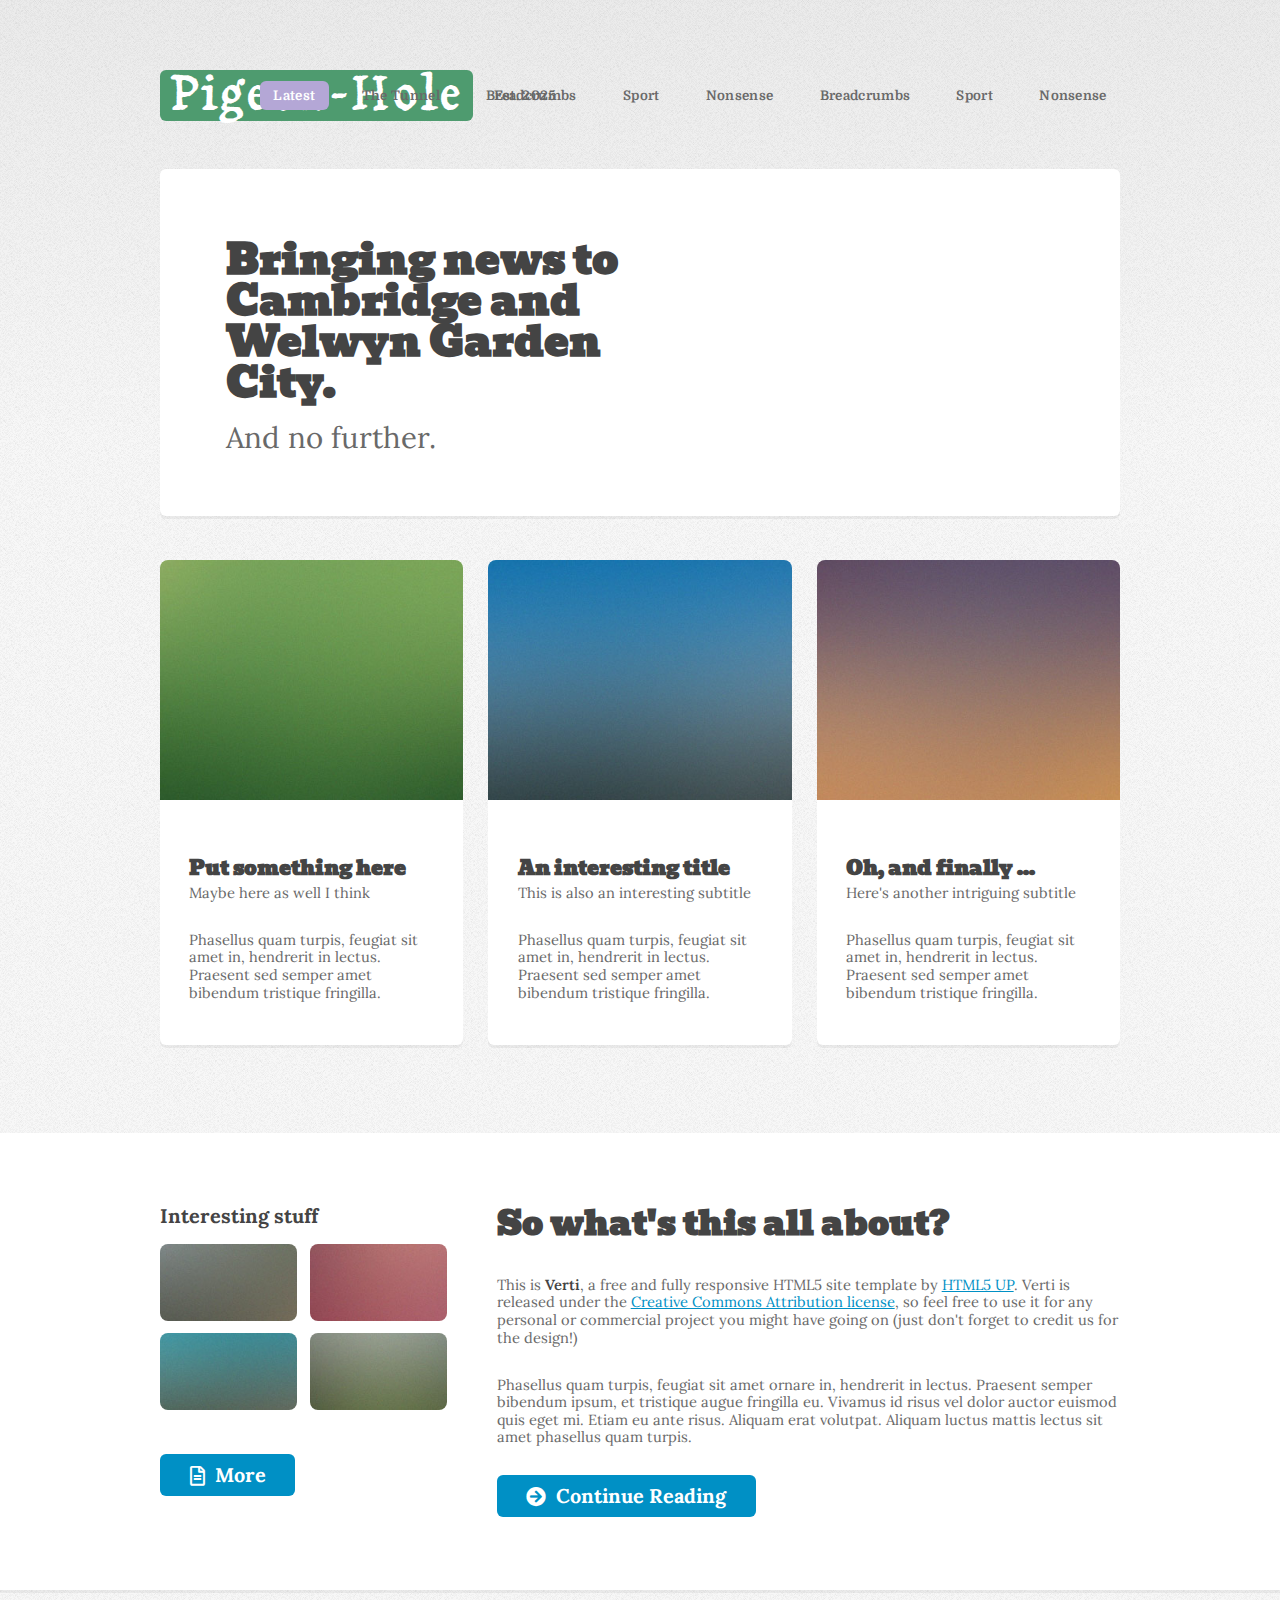
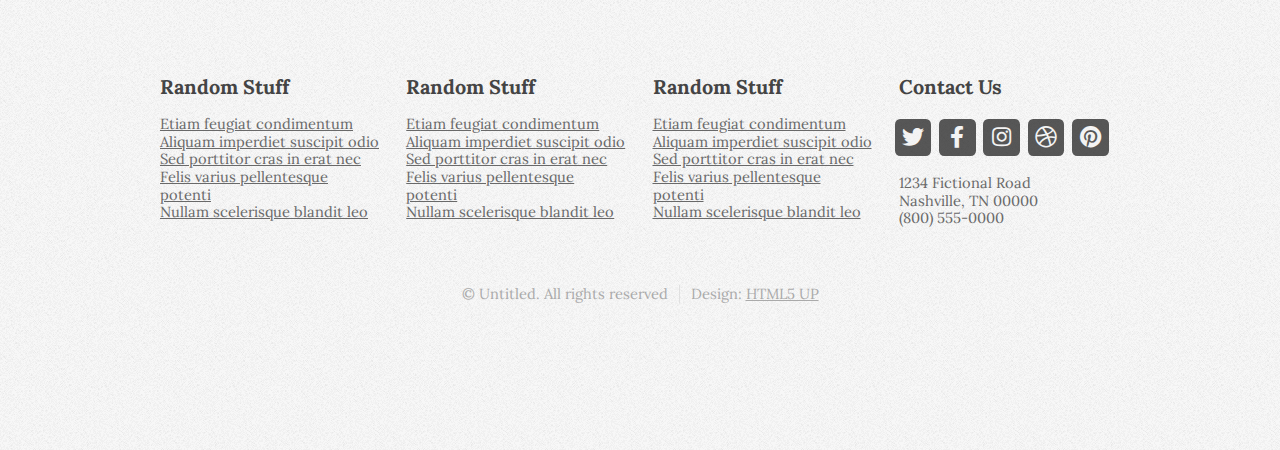
<file: index.html>
<!DOCTYPE HTML>
<!--
	Verti by HTML5 UP
	html5up.net | @ajlkn
	Free for personal and commercial use under the CCA 3.0 license (html5up.net/license)
-->
<html>
	<head>
		<title>Pigeon-Hole</title>
		<meta charset="utf-8" />
		<meta name="viewport" content="width=device-width, initial-scale=1, user-scalable=no" />
		<link rel="stylesheet" href="assets/css/main.css" />
		<link href="https://fonts.googleapis.com/css2?family=Tagesschrift&display=swap" rel="stylesheet">
	</head>
	<body class="is-preload homepage">
		<div id="page-wrapper">

			<!-- Header -->
				<div id="header-wrapper">
					<header id="header" class="container">

						<!-- Logo -->
							<div id="logo">
								<h1><a href="index.html">Pigeon-Hole</a></h1>
								<span>Est. 2025</span>
							</div>

						<!-- Nav -->
							<nav id="nav">
								<ul>
									<li class="current"><a href="index.html">Latest</a></li>
									<li><a href="tunnel.html">The Tunnel</a></li>
									<li><a href="left-sidebar.html">Breadcrumbs</a></li>
									<li><a href="right-sidebar.html">Sport</a></li>
									<li><a href="no-sidebar.html">Nonsense</a></li>
<!--
										<ul>
											<li><a href="#">Subtitle 1</a></li>
											<li><a href="#">Subtitle 2</a></li>
											<li>
												<a href="#">Subtitle 3</a>
												<ul>
													<li><a href="#">Lorem ipsum dolor</a></li>
													<li><a href="#">Phasellus consequat</a></li>
													<li><a href="#">Magna phasellus</a></li>
													<li><a href="#">Etiam dolore nisl</a></li>
												</ul>
											</li>
											<li><a href="#">Subtitle 4</a></li>
										</ul>
-->
									</li>
									<li><a href="left-sidebar.html">Breadcrumbs</a></li>
									<li><a href="right-sidebar.html">Sport</a></li>
									<li><a href="no-sidebar.html">Nonsense</a></li>
								</ul>
							</nav>

					</header>
				</div>

			<!-- Banner -->
				<div id="banner-wrapper">
					<div id="banner" class="box container">
						<div class="row">
							<div class="col-7 col-12-medium">
								<h2>Bringing news to Cambridge and Welwyn Garden City.</h2>
								<p>And no further.</p>
							</div>
							<div class="col-5 col-12-medium">
<!--
								<ul>
									<li><a href="#" class="button large icon solid fa-arrow-circle-right">Ok let's go</a></li>
									<li><a href="#" class="button alt large icon solid fa-question-circle">More info</a></li>
								</ul>
-->
							</div>
						</div>
					</div>
				</div>

			<!-- Features -->
				<div id="features-wrapper">
					<div class="container">
						<div class="row">
							<div class="col-4 col-12-medium">

								<!-- Box -->
									<section class="box feature">
										<a href="#" class="image featured"><img src="images/pic01.jpg" alt="" /></a>
										<div class="inner">
											<header>
												<h2>Put something here</h2>
												<p>Maybe here as well I think</p>
											</header>
											<p>Phasellus quam turpis, feugiat sit amet in, hendrerit in lectus. Praesent sed semper amet bibendum tristique fringilla.</p>
										</div>
									</section>

							</div>
							<div class="col-4 col-12-medium">

								<!-- Box -->
									<section class="box feature">
										<a href="#" class="image featured"><img src="images/pic02.jpg" alt="" /></a>
										<div class="inner">
											<header>
												<h2>An interesting title</h2>
												<p>This is also an interesting subtitle</p>
											</header>
											<p>Phasellus quam turpis, feugiat sit amet in, hendrerit in lectus. Praesent sed semper amet bibendum tristique fringilla.</p>
										</div>
									</section>

							</div>
							<div class="col-4 col-12-medium">

								<!-- Box -->
									<section class="box feature">
										<a href="#" class="image featured"><img src="images/pic03.jpg" alt="" /></a>
										<div class="inner">
											<header>
												<h2>Oh, and finally ...</h2>
												<p>Here's another intriguing subtitle</p>
											</header>
											<p>Phasellus quam turpis, feugiat sit amet in, hendrerit in lectus. Praesent sed semper amet bibendum tristique fringilla.</p>
										</div>
									</section>

							</div>
						</div>
					</div>
				</div>

			<!-- Main -->
				<div id="main-wrapper">
					<div class="container">
						<div class="row gtr-200">
							<div class="col-4 col-12-medium">

								<!-- Sidebar -->
									<div id="sidebar">
										<section class="widget thumbnails">
											<h3>Interesting stuff</h3>
											<div class="grid">
												<div class="row gtr-50">
													<div class="col-6"><a href="#" class="image fit"><img src="images/pic04.jpg" alt="" /></a></div>
													<div class="col-6"><a href="#" class="image fit"><img src="images/pic05.jpg" alt="" /></a></div>
													<div class="col-6"><a href="#" class="image fit"><img src="images/pic06.jpg" alt="" /></a></div>
													<div class="col-6"><a href="#" class="image fit"><img src="images/pic07.jpg" alt="" /></a></div>
												</div>
											</div>
											<a href="#" class="button icon fa-file-alt">More</a>
										</section>
									</div>

							</div>
							<div class="col-8 col-12-medium imp-medium">

								<!-- Content -->
									<div id="content">
										<section class="last">
											<h2>So what's this all about?</h2>
											<p>This is <strong>Verti</strong>, a free and fully responsive HTML5 site template by <a href="http://html5up.net">HTML5 UP</a>.
											Verti is released under the <a href="http://html5up.net/license">Creative Commons Attribution license</a>, so feel free to use it for any personal or commercial project you might have going on (just don't forget to credit us for the design!)</p>
											<p>Phasellus quam turpis, feugiat sit amet ornare in, hendrerit in lectus. Praesent semper bibendum ipsum, et tristique augue fringilla eu. Vivamus id risus vel dolor auctor euismod quis eget mi. Etiam eu ante risus. Aliquam erat volutpat. Aliquam luctus mattis lectus sit amet phasellus quam turpis.</p>
											<a href="#" class="button icon solid fa-arrow-circle-right">Continue Reading</a>
										</section>
									</div>

							</div>
						</div>
					</div>
				</div>

			<!-- Footer -->
				<div id="footer-wrapper">
					<footer id="footer" class="container">
						<div class="row">
							<div class="col-3 col-6-medium col-12-small">

								<!-- Links -->
									<section class="widget links">
										<h3>Random Stuff</h3>
										<ul class="style2">
											<li><a href="#">Etiam feugiat condimentum</a></li>
											<li><a href="#">Aliquam imperdiet suscipit odio</a></li>
											<li><a href="#">Sed porttitor cras in erat nec</a></li>
											<li><a href="#">Felis varius pellentesque potenti</a></li>
											<li><a href="#">Nullam scelerisque blandit leo</a></li>
										</ul>
									</section>

							</div>
							<div class="col-3 col-6-medium col-12-small">

								<!-- Links -->
									<section class="widget links">
										<h3>Random Stuff</h3>
										<ul class="style2">
											<li><a href="#">Etiam feugiat condimentum</a></li>
											<li><a href="#">Aliquam imperdiet suscipit odio</a></li>
											<li><a href="#">Sed porttitor cras in erat nec</a></li>
											<li><a href="#">Felis varius pellentesque potenti</a></li>
											<li><a href="#">Nullam scelerisque blandit leo</a></li>
										</ul>
									</section>

							</div>
							<div class="col-3 col-6-medium col-12-small">

								<!-- Links -->
									<section class="widget links">
										<h3>Random Stuff</h3>
										<ul class="style2">
											<li><a href="#">Etiam feugiat condimentum</a></li>
											<li><a href="#">Aliquam imperdiet suscipit odio</a></li>
											<li><a href="#">Sed porttitor cras in erat nec</a></li>
											<li><a href="#">Felis varius pellentesque potenti</a></li>
											<li><a href="#">Nullam scelerisque blandit leo</a></li>
										</ul>
									</section>

							</div>
							<div class="col-3 col-6-medium col-12-small">

								<!-- Contact -->
									<section class="widget contact last">
										<h3>Contact Us</h3>
										<ul>
											<li><a href="#" class="icon brands fa-twitter"><span class="label">Twitter</span></a></li>
											<li><a href="#" class="icon brands fa-facebook-f"><span class="label">Facebook</span></a></li>
											<li><a href="#" class="icon brands fa-instagram"><span class="label">Instagram</span></a></li>
											<li><a href="#" class="icon brands fa-dribbble"><span class="label">Dribbble</span></a></li>
											<li><a href="#" class="icon brands fa-pinterest"><span class="label">Pinterest</span></a></li>
										</ul>
										<p>1234 Fictional Road<br />
										Nashville, TN 00000<br />
										(800) 555-0000</p>
									</section>

							</div>
						</div>
						<div class="row">
							<div class="col-12">
								<div id="copyright">
									<ul class="menu">
										<li>&copy; Untitled. All rights reserved</li><li>Design: <a href="http://html5up.net">HTML5 UP</a></li>
									</ul>
								</div>
							</div>
						</div>
					</footer>
				</div>

			</div>

		<!-- Scripts -->

			<script src="assets/js/jquery.min.js"></script>
			<script src="assets/js/jquery.dropotron.min.js"></script>
			<script src="assets/js/browser.min.js"></script>
			<script src="assets/js/breakpoints.min.js"></script>
			<script src="assets/js/util.js"></script>
			<script src="assets/js/main.js"></script>

	</body>
</html>
</file>
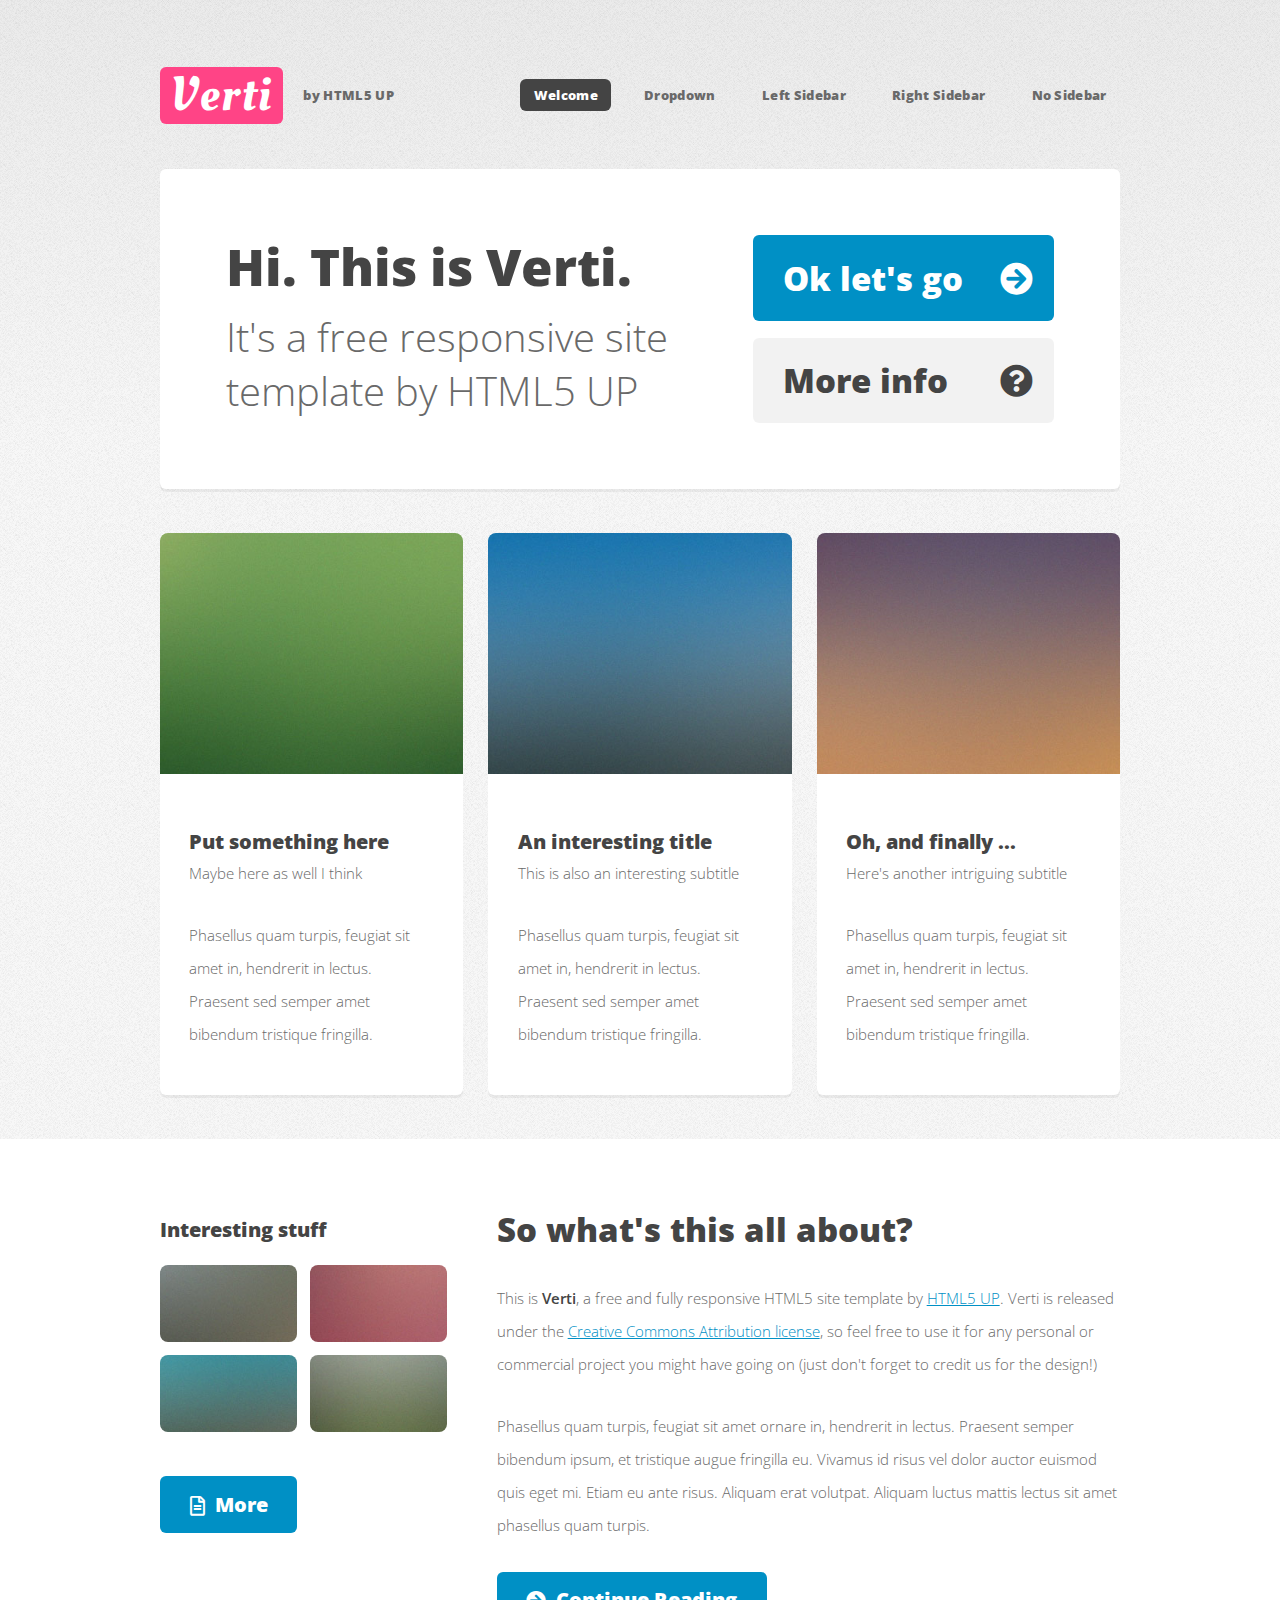
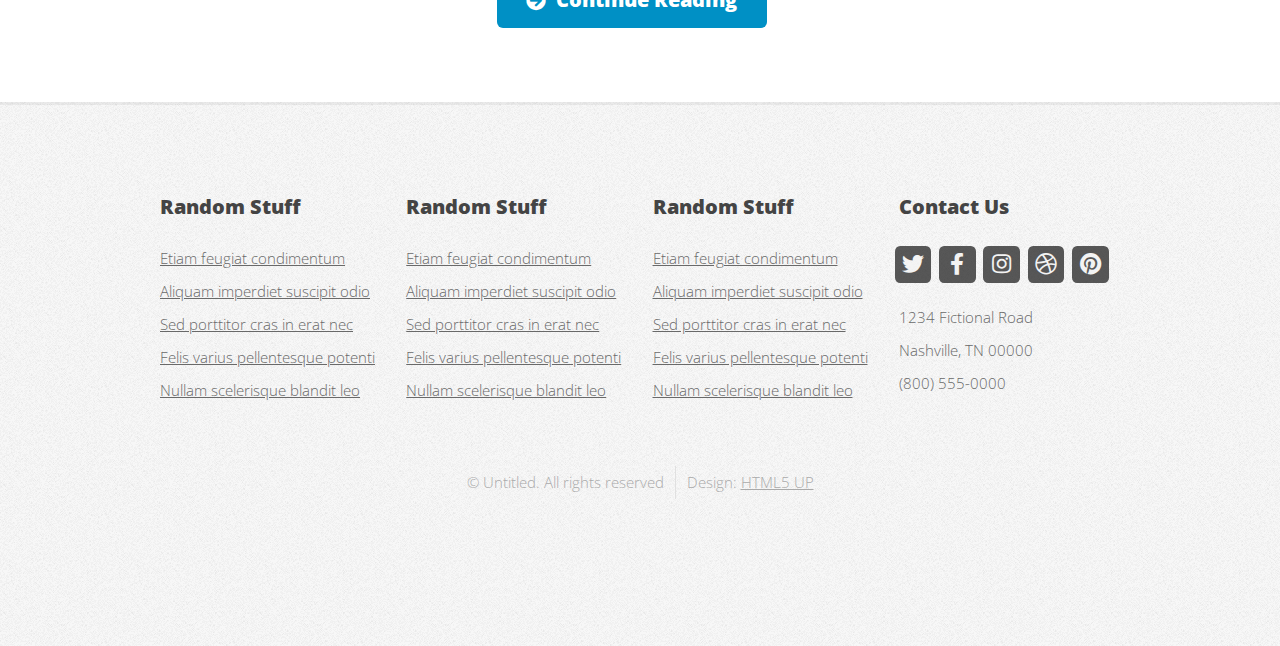
<file: html5up-verti/index.html>
<!DOCTYPE HTML>
<!--
	Verti by HTML5 UP
	html5up.net | @ajlkn
	Free for personal and commercial use under the CCA 3.0 license (html5up.net/license)
-->
<html>
	<head>
		<title>Verti by HTML5 UP</title>
		<meta charset="utf-8" />
		<meta name="viewport" content="width=device-width, initial-scale=1, user-scalable=no" />
		<link rel="stylesheet" href="assets/css/main.css" />
	</head>
	<body class="is-preload homepage">
		<div id="page-wrapper">

			<!-- Header -->
				<div id="header-wrapper">
					<header id="header" class="container">

						<!-- Logo -->
							<div id="logo">
								<h1><a href="index.html">Verti</a></h1>
								<span>by HTML5 UP</span>
							</div>

						<!-- Nav -->
							<nav id="nav">
								<ul>
									<li class="current"><a href="index.html">Welcome</a></li>
									<li>
										<a href="#">Dropdown</a>
										<ul>
											<li><a href="#">Lorem ipsum dolor</a></li>
											<li><a href="#">Magna phasellus</a></li>
											<li>
												<a href="#">Phasellus consequat</a>
												<ul>
													<li><a href="#">Lorem ipsum dolor</a></li>
													<li><a href="#">Phasellus consequat</a></li>
													<li><a href="#">Magna phasellus</a></li>
													<li><a href="#">Etiam dolore nisl</a></li>
												</ul>
											</li>
											<li><a href="#">Veroeros feugiat</a></li>
										</ul>
									</li>
									<li><a href="left-sidebar.html">Left Sidebar</a></li>
									<li><a href="right-sidebar.html">Right Sidebar</a></li>
									<li><a href="no-sidebar.html">No Sidebar</a></li>
								</ul>
							</nav>

					</header>
				</div>

			<!-- Banner -->
				<div id="banner-wrapper">
					<div id="banner" class="box container">
						<div class="row">
							<div class="col-7 col-12-medium">
								<h2>Hi. This is Verti.</h2>
								<p>It's a free responsive site template by HTML5 UP</p>
							</div>
							<div class="col-5 col-12-medium">
								<ul>
									<li><a href="#" class="button large icon solid fa-arrow-circle-right">Ok let's go</a></li>
									<li><a href="#" class="button alt large icon solid fa-question-circle">More info</a></li>
								</ul>
							</div>
						</div>
					</div>
				</div>

			<!-- Features -->
				<div id="features-wrapper">
					<div class="container">
						<div class="row">
							<div class="col-4 col-12-medium">

								<!-- Box -->
									<section class="box feature">
										<a href="#" class="image featured"><img src="images/pic01.jpg" alt="" /></a>
										<div class="inner">
											<header>
												<h2>Put something here</h2>
												<p>Maybe here as well I think</p>
											</header>
											<p>Phasellus quam turpis, feugiat sit amet in, hendrerit in lectus. Praesent sed semper amet bibendum tristique fringilla.</p>
										</div>
									</section>

							</div>
							<div class="col-4 col-12-medium">

								<!-- Box -->
									<section class="box feature">
										<a href="#" class="image featured"><img src="images/pic02.jpg" alt="" /></a>
										<div class="inner">
											<header>
												<h2>An interesting title</h2>
												<p>This is also an interesting subtitle</p>
											</header>
											<p>Phasellus quam turpis, feugiat sit amet in, hendrerit in lectus. Praesent sed semper amet bibendum tristique fringilla.</p>
										</div>
									</section>

							</div>
							<div class="col-4 col-12-medium">

								<!-- Box -->
									<section class="box feature">
										<a href="#" class="image featured"><img src="images/pic03.jpg" alt="" /></a>
										<div class="inner">
											<header>
												<h2>Oh, and finally ...</h2>
												<p>Here's another intriguing subtitle</p>
											</header>
											<p>Phasellus quam turpis, feugiat sit amet in, hendrerit in lectus. Praesent sed semper amet bibendum tristique fringilla.</p>
										</div>
									</section>

							</div>
						</div>
					</div>
				</div>

			<!-- Main -->
				<div id="main-wrapper">
					<div class="container">
						<div class="row gtr-200">
							<div class="col-4 col-12-medium">

								<!-- Sidebar -->
									<div id="sidebar">
										<section class="widget thumbnails">
											<h3>Interesting stuff</h3>
											<div class="grid">
												<div class="row gtr-50">
													<div class="col-6"><a href="#" class="image fit"><img src="images/pic04.jpg" alt="" /></a></div>
													<div class="col-6"><a href="#" class="image fit"><img src="images/pic05.jpg" alt="" /></a></div>
													<div class="col-6"><a href="#" class="image fit"><img src="images/pic06.jpg" alt="" /></a></div>
													<div class="col-6"><a href="#" class="image fit"><img src="images/pic07.jpg" alt="" /></a></div>
												</div>
											</div>
											<a href="#" class="button icon fa-file-alt">More</a>
										</section>
									</div>

							</div>
							<div class="col-8 col-12-medium imp-medium">

								<!-- Content -->
									<div id="content">
										<section class="last">
											<h2>So what's this all about?</h2>
											<p>This is <strong>Verti</strong>, a free and fully responsive HTML5 site template by <a href="http://html5up.net">HTML5 UP</a>.
											Verti is released under the <a href="http://html5up.net/license">Creative Commons Attribution license</a>, so feel free to use it for any personal or commercial project you might have going on (just don't forget to credit us for the design!)</p>
											<p>Phasellus quam turpis, feugiat sit amet ornare in, hendrerit in lectus. Praesent semper bibendum ipsum, et tristique augue fringilla eu. Vivamus id risus vel dolor auctor euismod quis eget mi. Etiam eu ante risus. Aliquam erat volutpat. Aliquam luctus mattis lectus sit amet phasellus quam turpis.</p>
											<a href="#" class="button icon solid fa-arrow-circle-right">Continue Reading</a>
										</section>
									</div>

							</div>
						</div>
					</div>
				</div>

			<!-- Footer -->
				<div id="footer-wrapper">
					<footer id="footer" class="container">
						<div class="row">
							<div class="col-3 col-6-medium col-12-small">

								<!-- Links -->
									<section class="widget links">
										<h3>Random Stuff</h3>
										<ul class="style2">
											<li><a href="#">Etiam feugiat condimentum</a></li>
											<li><a href="#">Aliquam imperdiet suscipit odio</a></li>
											<li><a href="#">Sed porttitor cras in erat nec</a></li>
											<li><a href="#">Felis varius pellentesque potenti</a></li>
											<li><a href="#">Nullam scelerisque blandit leo</a></li>
										</ul>
									</section>

							</div>
							<div class="col-3 col-6-medium col-12-small">

								<!-- Links -->
									<section class="widget links">
										<h3>Random Stuff</h3>
										<ul class="style2">
											<li><a href="#">Etiam feugiat condimentum</a></li>
											<li><a href="#">Aliquam imperdiet suscipit odio</a></li>
											<li><a href="#">Sed porttitor cras in erat nec</a></li>
											<li><a href="#">Felis varius pellentesque potenti</a></li>
											<li><a href="#">Nullam scelerisque blandit leo</a></li>
										</ul>
									</section>

							</div>
							<div class="col-3 col-6-medium col-12-small">

								<!-- Links -->
									<section class="widget links">
										<h3>Random Stuff</h3>
										<ul class="style2">
											<li><a href="#">Etiam feugiat condimentum</a></li>
											<li><a href="#">Aliquam imperdiet suscipit odio</a></li>
											<li><a href="#">Sed porttitor cras in erat nec</a></li>
											<li><a href="#">Felis varius pellentesque potenti</a></li>
											<li><a href="#">Nullam scelerisque blandit leo</a></li>
										</ul>
									</section>

							</div>
							<div class="col-3 col-6-medium col-12-small">

								<!-- Contact -->
									<section class="widget contact last">
										<h3>Contact Us</h3>
										<ul>
											<li><a href="#" class="icon brands fa-twitter"><span class="label">Twitter</span></a></li>
											<li><a href="#" class="icon brands fa-facebook-f"><span class="label">Facebook</span></a></li>
											<li><a href="#" class="icon brands fa-instagram"><span class="label">Instagram</span></a></li>
											<li><a href="#" class="icon brands fa-dribbble"><span class="label">Dribbble</span></a></li>
											<li><a href="#" class="icon brands fa-pinterest"><span class="label">Pinterest</span></a></li>
										</ul>
										<p>1234 Fictional Road<br />
										Nashville, TN 00000<br />
										(800) 555-0000</p>
									</section>

							</div>
						</div>
						<div class="row">
							<div class="col-12">
								<div id="copyright">
									<ul class="menu">
										<li>&copy; Untitled. All rights reserved</li><li>Design: <a href="http://html5up.net">HTML5 UP</a></li>
									</ul>
								</div>
							</div>
						</div>
					</footer>
				</div>

			</div>

		<!-- Scripts -->

			<script src="assets/js/jquery.min.js"></script>
			<script src="assets/js/jquery.dropotron.min.js"></script>
			<script src="assets/js/browser.min.js"></script>
			<script src="assets/js/breakpoints.min.js"></script>
			<script src="assets/js/util.js"></script>
			<script src="assets/js/main.js"></script>

	</body>
</html>
</file>
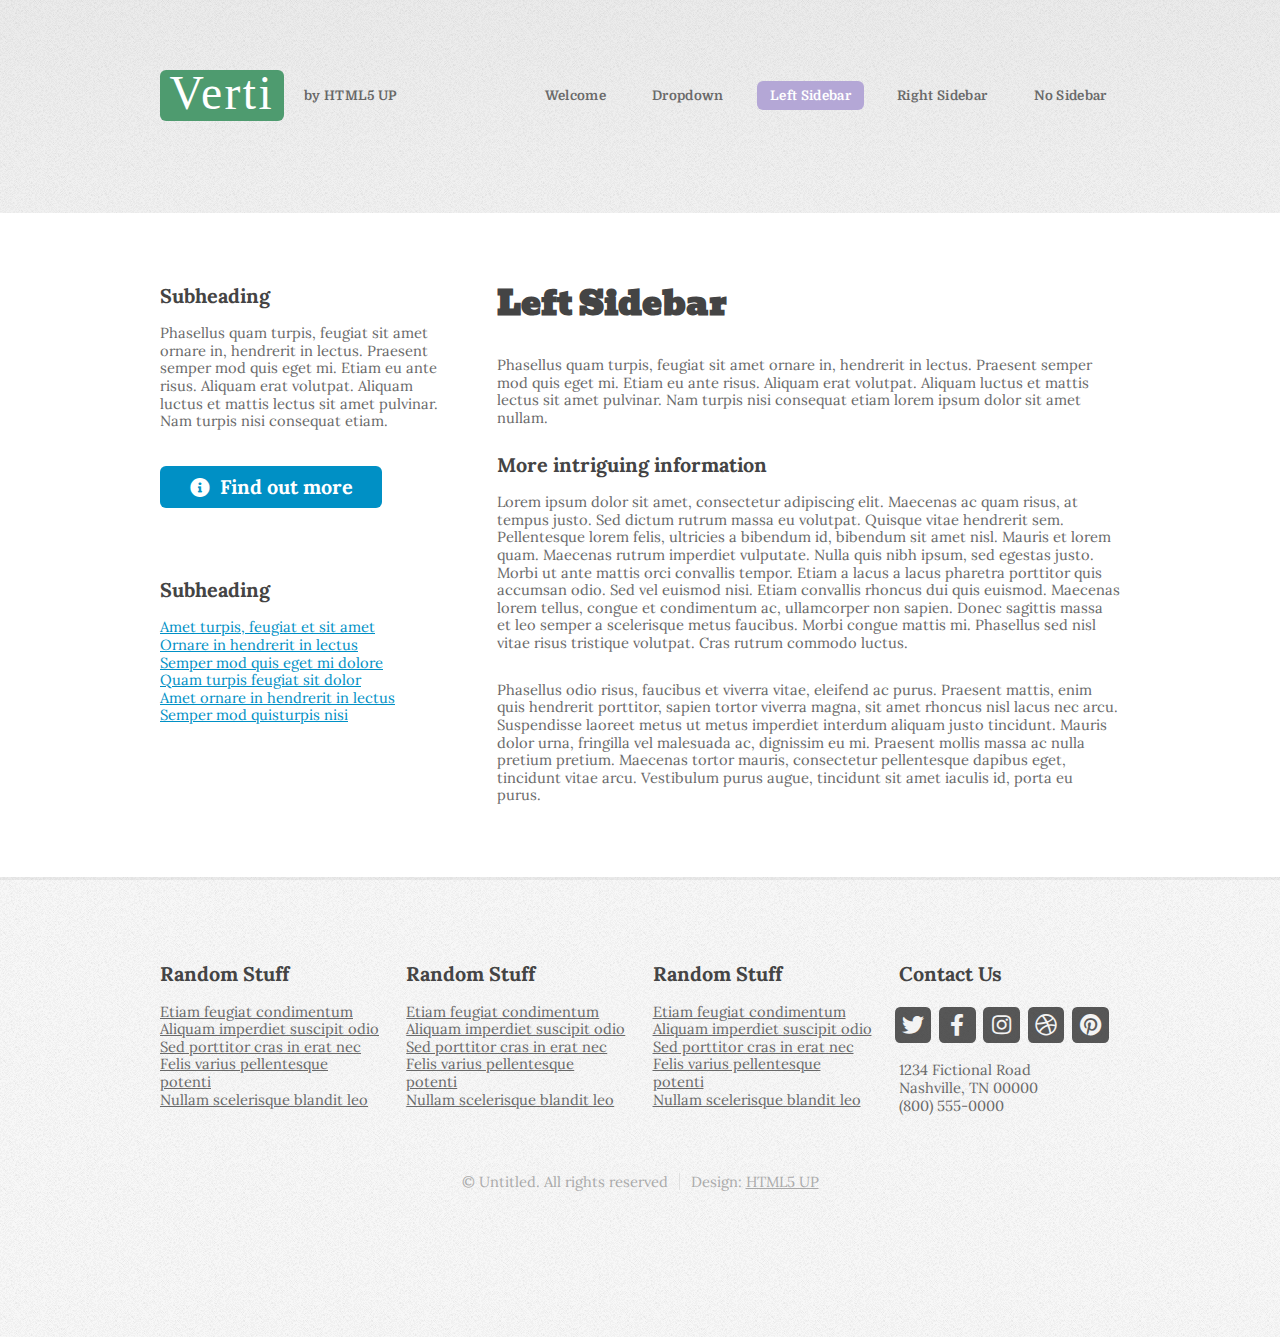
<file: left-sidebar.html>
<!DOCTYPE HTML>
<!--
	Verti by HTML5 UP
	html5up.net | @ajlkn
	Free for personal and commercial use under the CCA 3.0 license (html5up.net/license)
-->
<html>
	<head>
		<title>Verti by HTML5 UP</title>
		<meta charset="utf-8" />
		<meta name="viewport" content="width=device-width, initial-scale=1, user-scalable=no" />
		<link rel="stylesheet" href="assets/css/main.css" />
	</head>
	<body class="is-preload left-sidebar">
		<div id="page-wrapper">

			<!-- Header -->
				<div id="header-wrapper">
					<header id="header" class="container">

						<!-- Logo -->
							<div id="logo">
								<h1><a href="index.html">Verti</a></h1>
								<span>by HTML5 UP</span>
							</div>

						<!-- Nav -->
							<nav id="nav">
								<ul>
									<li><a href="index.html">Welcome</a></li>
									<li>
										<a href="#">Dropdown</a>
										<ul>
											<li><a href="#">Lorem ipsum dolor</a></li>
											<li><a href="#">Magna phasellus</a></li>
											<li>
												<a href="#">Phasellus consequat</a>
												<ul>
													<li><a href="#">Lorem ipsum dolor</a></li>
													<li><a href="#">Phasellus consequat</a></li>
													<li><a href="#">Magna phasellus</a></li>
													<li><a href="#">Etiam dolore nisl</a></li>
												</ul>
											</li>
											<li><a href="#">Veroeros feugiat</a></li>
										</ul>
									</li>
									<li class="current"><a href="left-sidebar.html">Left Sidebar</a></li>
									<li><a href="right-sidebar.html">Right Sidebar</a></li>
									<li><a href="no-sidebar.html">No Sidebar</a></li>
								</ul>
							</nav>

					</header>
				</div>

			<!-- Main -->
				<div id="main-wrapper">
					<div class="container">
						<div class="row gtr-200">
							<div class="col-4 col-12-medium">
								<div id="sidebar">

									<!-- Sidebar -->
										<section>
											<h3>Subheading</h3>
											<p>Phasellus quam turpis, feugiat sit amet ornare in, hendrerit in lectus.
											Praesent semper mod quis eget mi. Etiam eu ante risus. Aliquam erat volutpat.
											Aliquam luctus et mattis lectus sit amet pulvinar. Nam turpis nisi
											consequat etiam.</p>
											<footer>
												<a href="#" class="button icon solid fa-info-circle">Find out more</a>
											</footer>
										</section>

										<section>
											<h3>Subheading</h3>
											<ul class="style2">
												<li><a href="#">Amet turpis, feugiat et sit amet</a></li>
												<li><a href="#">Ornare in hendrerit in lectus</a></li>
												<li><a href="#">Semper mod quis eget mi dolore</a></li>
												<li><a href="#">Quam turpis feugiat sit dolor</a></li>
												<li><a href="#">Amet ornare in hendrerit in lectus</a></li>
												<li><a href="#">Semper mod quisturpis nisi</a></li>
											</ul>
										</section>

								</div>
							</div>
							<div class="col-8 col-12-medium imp-medium">
								<div id="content">

									<!-- Content -->
										<article>

											<h2>Left Sidebar</h2>

											<p>Phasellus quam turpis, feugiat sit amet ornare in, hendrerit in lectus.
											Praesent semper mod quis eget mi. Etiam eu ante risus. Aliquam erat volutpat.
											Aliquam luctus et mattis lectus sit amet pulvinar. Nam turpis nisi
											consequat etiam lorem ipsum dolor sit amet nullam.</p>

											<h3>More intriguing information</h3>
											<p>Lorem ipsum dolor sit amet, consectetur adipiscing elit. Maecenas ac quam risus, at tempus
											justo. Sed dictum rutrum massa eu volutpat. Quisque vitae hendrerit sem. Pellentesque lorem felis,
											ultricies a bibendum id, bibendum sit amet nisl. Mauris et lorem quam. Maecenas rutrum imperdiet
											vulputate. Nulla quis nibh ipsum, sed egestas justo. Morbi ut ante mattis orci convallis tempor.
											Etiam a lacus a lacus pharetra porttitor quis accumsan odio. Sed vel euismod nisi. Etiam convallis
											rhoncus dui quis euismod. Maecenas lorem tellus, congue et condimentum ac, ullamcorper non sapien.
											Donec sagittis massa et leo semper a scelerisque metus faucibus. Morbi congue mattis mi.
											Phasellus sed nisl vitae risus tristique volutpat. Cras rutrum commodo luctus.</p>

											<p>Phasellus odio risus, faucibus et viverra vitae, eleifend ac purus. Praesent mattis, enim
											quis hendrerit porttitor, sapien tortor viverra magna, sit amet rhoncus nisl lacus nec arcu.
											Suspendisse laoreet metus ut metus imperdiet interdum aliquam justo tincidunt. Mauris dolor urna,
											fringilla vel malesuada ac, dignissim eu mi. Praesent mollis massa ac nulla pretium pretium.
											Maecenas tortor mauris, consectetur pellentesque dapibus eget, tincidunt vitae arcu.
											Vestibulum purus augue, tincidunt sit amet iaculis id, porta eu purus.</p>

										</article>

								</div>
							</div>
						</div>
					</div>
				</div>

			<!-- Footer -->
				<div id="footer-wrapper">
					<footer id="footer" class="container">
						<div class="row">
							<div class="col-3 col-6-medium col-12-small">

								<!-- Links -->
									<section class="widget links">
										<h3>Random Stuff</h3>
										<ul class="style2">
											<li><a href="#">Etiam feugiat condimentum</a></li>
											<li><a href="#">Aliquam imperdiet suscipit odio</a></li>
											<li><a href="#">Sed porttitor cras in erat nec</a></li>
											<li><a href="#">Felis varius pellentesque potenti</a></li>
											<li><a href="#">Nullam scelerisque blandit leo</a></li>
										</ul>
									</section>

							</div>
							<div class="col-3 col-6-medium col-12-small">

								<!-- Links -->
									<section class="widget links">
										<h3>Random Stuff</h3>
										<ul class="style2">
											<li><a href="#">Etiam feugiat condimentum</a></li>
											<li><a href="#">Aliquam imperdiet suscipit odio</a></li>
											<li><a href="#">Sed porttitor cras in erat nec</a></li>
											<li><a href="#">Felis varius pellentesque potenti</a></li>
											<li><a href="#">Nullam scelerisque blandit leo</a></li>
										</ul>
									</section>

							</div>
							<div class="col-3 col-6-medium col-12-small">

								<!-- Links -->
									<section class="widget links">
										<h3>Random Stuff</h3>
										<ul class="style2">
											<li><a href="#">Etiam feugiat condimentum</a></li>
											<li><a href="#">Aliquam imperdiet suscipit odio</a></li>
											<li><a href="#">Sed porttitor cras in erat nec</a></li>
											<li><a href="#">Felis varius pellentesque potenti</a></li>
											<li><a href="#">Nullam scelerisque blandit leo</a></li>
										</ul>
									</section>

							</div>
							<div class="col-3 col-6-medium col-12-small">

								<!-- Contact -->
									<section class="widget contact">
										<h3>Contact Us</h3>
										<ul>
											<li><a href="#" class="icon brands fa-twitter"><span class="label">Twitter</span></a></li>
											<li><a href="#" class="icon brands fa-facebook-f"><span class="label">Facebook</span></a></li>
											<li><a href="#" class="icon brands fa-instagram"><span class="label">Instagram</span></a></li>
											<li><a href="#" class="icon brands fa-dribbble"><span class="label">Dribbble</span></a></li>
											<li><a href="#" class="icon brands fa-pinterest"><span class="label">Pinterest</span></a></li>
										</ul>
										<p>1234 Fictional Road<br />
										Nashville, TN 00000<br />
										(800) 555-0000</p>
									</section>

							</div>
						</div>
						<div class="row">
							<div class="col-12">
								<div id="copyright">
									<ul class="menu">
										<li>&copy; Untitled. All rights reserved</li><li>Design: <a href="http://html5up.net">HTML5 UP</a></li>
									</ul>
								</div>
							</div>
						</div>
					</footer>
				</div>

			</div>

		<!-- Scripts -->

			<script src="assets/js/jquery.min.js"></script>
			<script src="assets/js/jquery.dropotron.min.js"></script>
			<script src="assets/js/browser.min.js"></script>
			<script src="assets/js/breakpoints.min.js"></script>
			<script src="assets/js/util.js"></script>
			<script src="assets/js/main.js"></script>

	</body>
</html>
</file>
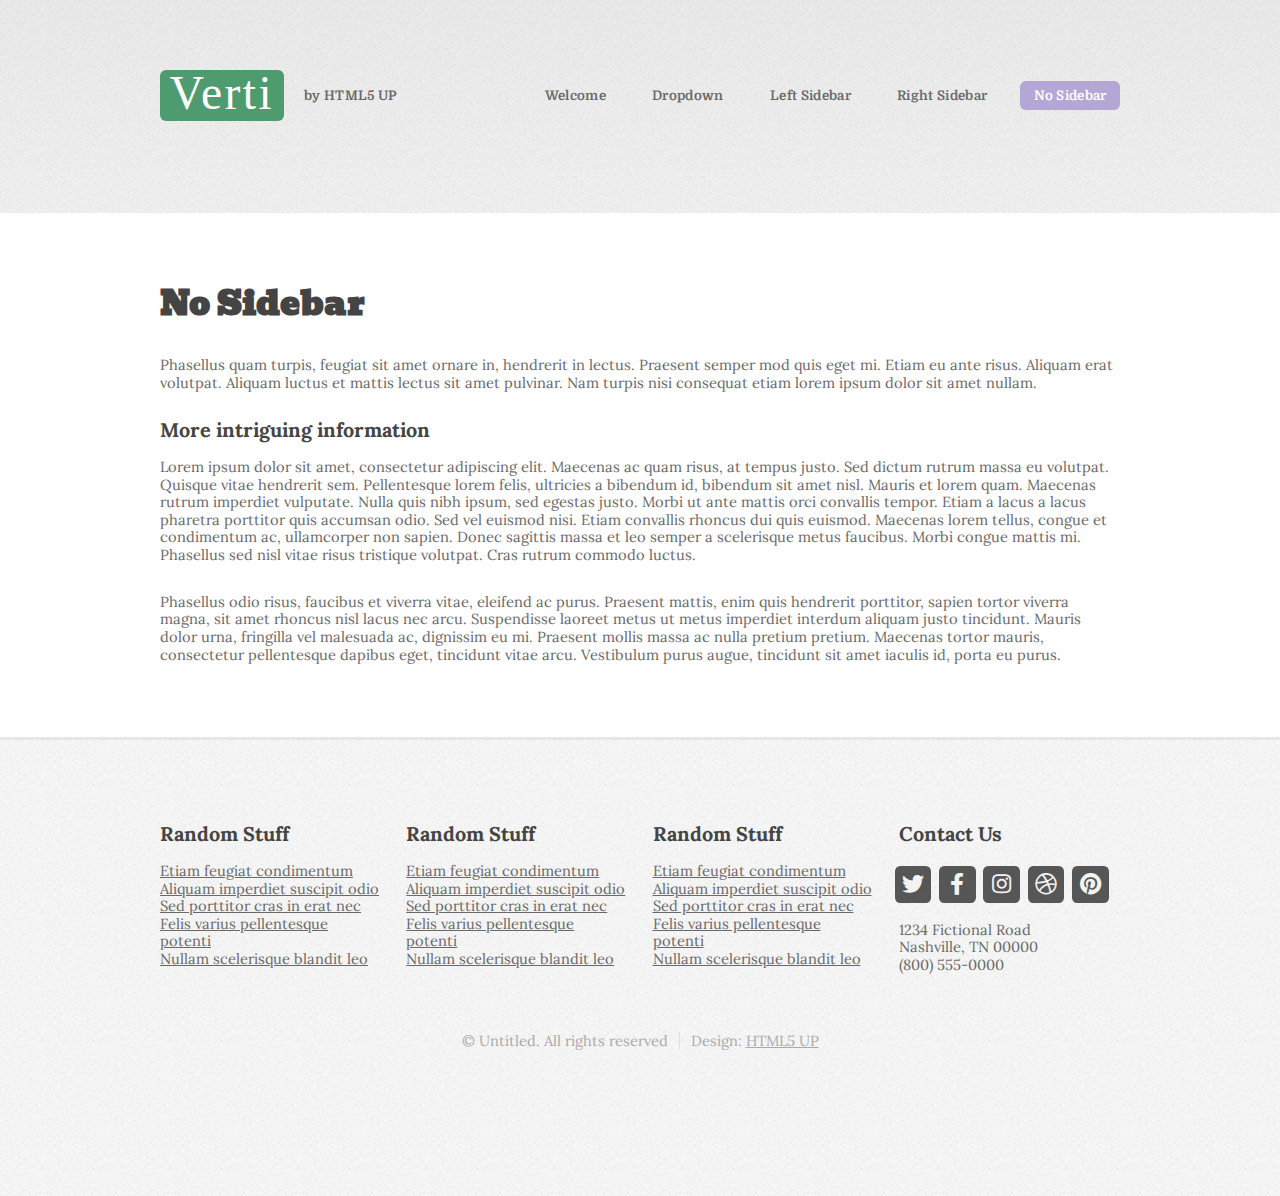
<file: no-sidebar.html>
<!DOCTYPE HTML>
<!--
	Verti by HTML5 UP
	html5up.net | @ajlkn
	Free for personal and commercial use under the CCA 3.0 license (html5up.net/license)
-->
<html>
	<head>
		<title>Verti by HTML5 UP</title>
		<meta charset="utf-8" />
		<meta name="viewport" content="width=device-width, initial-scale=1, user-scalable=no" />
		<link rel="stylesheet" href="assets/css/main.css" />
	</head>
	<body class="is-preload no-sidebar">
		<div id="page-wrapper">

			<!-- Header -->
				<div id="header-wrapper">
					<header id="header" class="container">

						<!-- Logo -->
							<div id="logo">
								<h1><a href="index.html">Verti</a></h1>
								<span>by HTML5 UP</span>
							</div>

						<!-- Nav -->
							<nav id="nav">
								<ul>
									<li><a href="index.html">Welcome</a></li>
									<li>
										<a href="#">Dropdown</a>
										<ul>
											<li><a href="#">Lorem ipsum dolor</a></li>
											<li><a href="#">Magna phasellus</a></li>
											<li>
												<a href="#">Phasellus consequat</a>
												<ul>
													<li><a href="#">Lorem ipsum dolor</a></li>
													<li><a href="#">Phasellus consequat</a></li>
													<li><a href="#">Magna phasellus</a></li>
													<li><a href="#">Etiam dolore nisl</a></li>
												</ul>
											</li>
											<li><a href="#">Veroeros feugiat</a></li>
										</ul>
									</li>
									<li><a href="left-sidebar.html">Left Sidebar</a></li>
									<li><a href="right-sidebar.html">Right Sidebar</a></li>
									<li class="current"><a href="no-sidebar.html">No Sidebar</a></li>
								</ul>
							</nav>

					</header>
				</div>

			<!-- Main -->
				<div id="main-wrapper">
					<div class="container">
						<div id="content">

							<!-- Content -->
								<article>

									<h2>No Sidebar</h2>

									<p>Phasellus quam turpis, feugiat sit amet ornare in, hendrerit in lectus.
									Praesent semper mod quis eget mi. Etiam eu ante risus. Aliquam erat volutpat.
									Aliquam luctus et mattis lectus sit amet pulvinar. Nam turpis nisi
									consequat etiam lorem ipsum dolor sit amet nullam.</p>

									<h3>More intriguing information</h3>
									<p>Lorem ipsum dolor sit amet, consectetur adipiscing elit. Maecenas ac quam risus, at tempus
									justo. Sed dictum rutrum massa eu volutpat. Quisque vitae hendrerit sem. Pellentesque lorem felis,
									ultricies a bibendum id, bibendum sit amet nisl. Mauris et lorem quam. Maecenas rutrum imperdiet
									vulputate. Nulla quis nibh ipsum, sed egestas justo. Morbi ut ante mattis orci convallis tempor.
									Etiam a lacus a lacus pharetra porttitor quis accumsan odio. Sed vel euismod nisi. Etiam convallis
									rhoncus dui quis euismod. Maecenas lorem tellus, congue et condimentum ac, ullamcorper non sapien.
									Donec sagittis massa et leo semper a scelerisque metus faucibus. Morbi congue mattis mi.
									Phasellus sed nisl vitae risus tristique volutpat. Cras rutrum commodo luctus.</p>

									<p>Phasellus odio risus, faucibus et viverra vitae, eleifend ac purus. Praesent mattis, enim
									quis hendrerit porttitor, sapien tortor viverra magna, sit amet rhoncus nisl lacus nec arcu.
									Suspendisse laoreet metus ut metus imperdiet interdum aliquam justo tincidunt. Mauris dolor urna,
									fringilla vel malesuada ac, dignissim eu mi. Praesent mollis massa ac nulla pretium pretium.
									Maecenas tortor mauris, consectetur pellentesque dapibus eget, tincidunt vitae arcu.
									Vestibulum purus augue, tincidunt sit amet iaculis id, porta eu purus.</p>

								</article>

						</div>
					</div>
				</div>

			<!-- Footer -->
				<div id="footer-wrapper">
					<footer id="footer" class="container">
						<div class="row">
							<div class="col-3 col-6-medium col-12-small">

								<!-- Links -->
									<section class="widget links">
										<h3>Random Stuff</h3>
										<ul class="style2">
											<li><a href="#">Etiam feugiat condimentum</a></li>
											<li><a href="#">Aliquam imperdiet suscipit odio</a></li>
											<li><a href="#">Sed porttitor cras in erat nec</a></li>
											<li><a href="#">Felis varius pellentesque potenti</a></li>
											<li><a href="#">Nullam scelerisque blandit leo</a></li>
										</ul>
									</section>

							</div>
							<div class="col-3 col-6-medium col-12-small">

								<!-- Links -->
									<section class="widget links">
										<h3>Random Stuff</h3>
										<ul class="style2">
											<li><a href="#">Etiam feugiat condimentum</a></li>
											<li><a href="#">Aliquam imperdiet suscipit odio</a></li>
											<li><a href="#">Sed porttitor cras in erat nec</a></li>
											<li><a href="#">Felis varius pellentesque potenti</a></li>
											<li><a href="#">Nullam scelerisque blandit leo</a></li>
										</ul>
									</section>

							</div>
							<div class="col-3 col-6-medium col-12-small">

								<!-- Links -->
									<section class="widget links">
										<h3>Random Stuff</h3>
										<ul class="style2">
											<li><a href="#">Etiam feugiat condimentum</a></li>
											<li><a href="#">Aliquam imperdiet suscipit odio</a></li>
											<li><a href="#">Sed porttitor cras in erat nec</a></li>
											<li><a href="#">Felis varius pellentesque potenti</a></li>
											<li><a href="#">Nullam scelerisque blandit leo</a></li>
										</ul>
									</section>

							</div>
							<div class="col-3 col-6-medium col-12-small">

								<!-- Contact -->
									<section class="widget contact">
										<h3>Contact Us</h3>
										<ul>
											<li><a href="#" class="icon brands fa-twitter"><span class="label">Twitter</span></a></li>
											<li><a href="#" class="icon brands fa-facebook-f"><span class="label">Facebook</span></a></li>
											<li><a href="#" class="icon brands fa-instagram"><span class="label">Instagram</span></a></li>
											<li><a href="#" class="icon brands fa-dribbble"><span class="label">Dribbble</span></a></li>
											<li><a href="#" class="icon brands fa-pinterest"><span class="label">Pinterest</span></a></li>
										</ul>
										<p>1234 Fictional Road<br />
										Nashville, TN 00000<br />
										(800) 555-0000</p>
									</section>

							</div>
						</div>
						<div class="row">
							<div class="col-12">
								<div id="copyright">
									<ul class="menu">
										<li>&copy; Untitled. All rights reserved</li><li>Design: <a href="http://html5up.net">HTML5 UP</a></li>
									</ul>
								</div>
							</div>
						</div>
					</footer>
				</div>

			</div>

		<!-- Scripts -->

			<script src="assets/js/jquery.min.js"></script>
			<script src="assets/js/jquery.dropotron.min.js"></script>
			<script src="assets/js/browser.min.js"></script>
			<script src="assets/js/breakpoints.min.js"></script>
			<script src="assets/js/util.js"></script>
			<script src="assets/js/main.js"></script>

	</body>
</html>
</file>
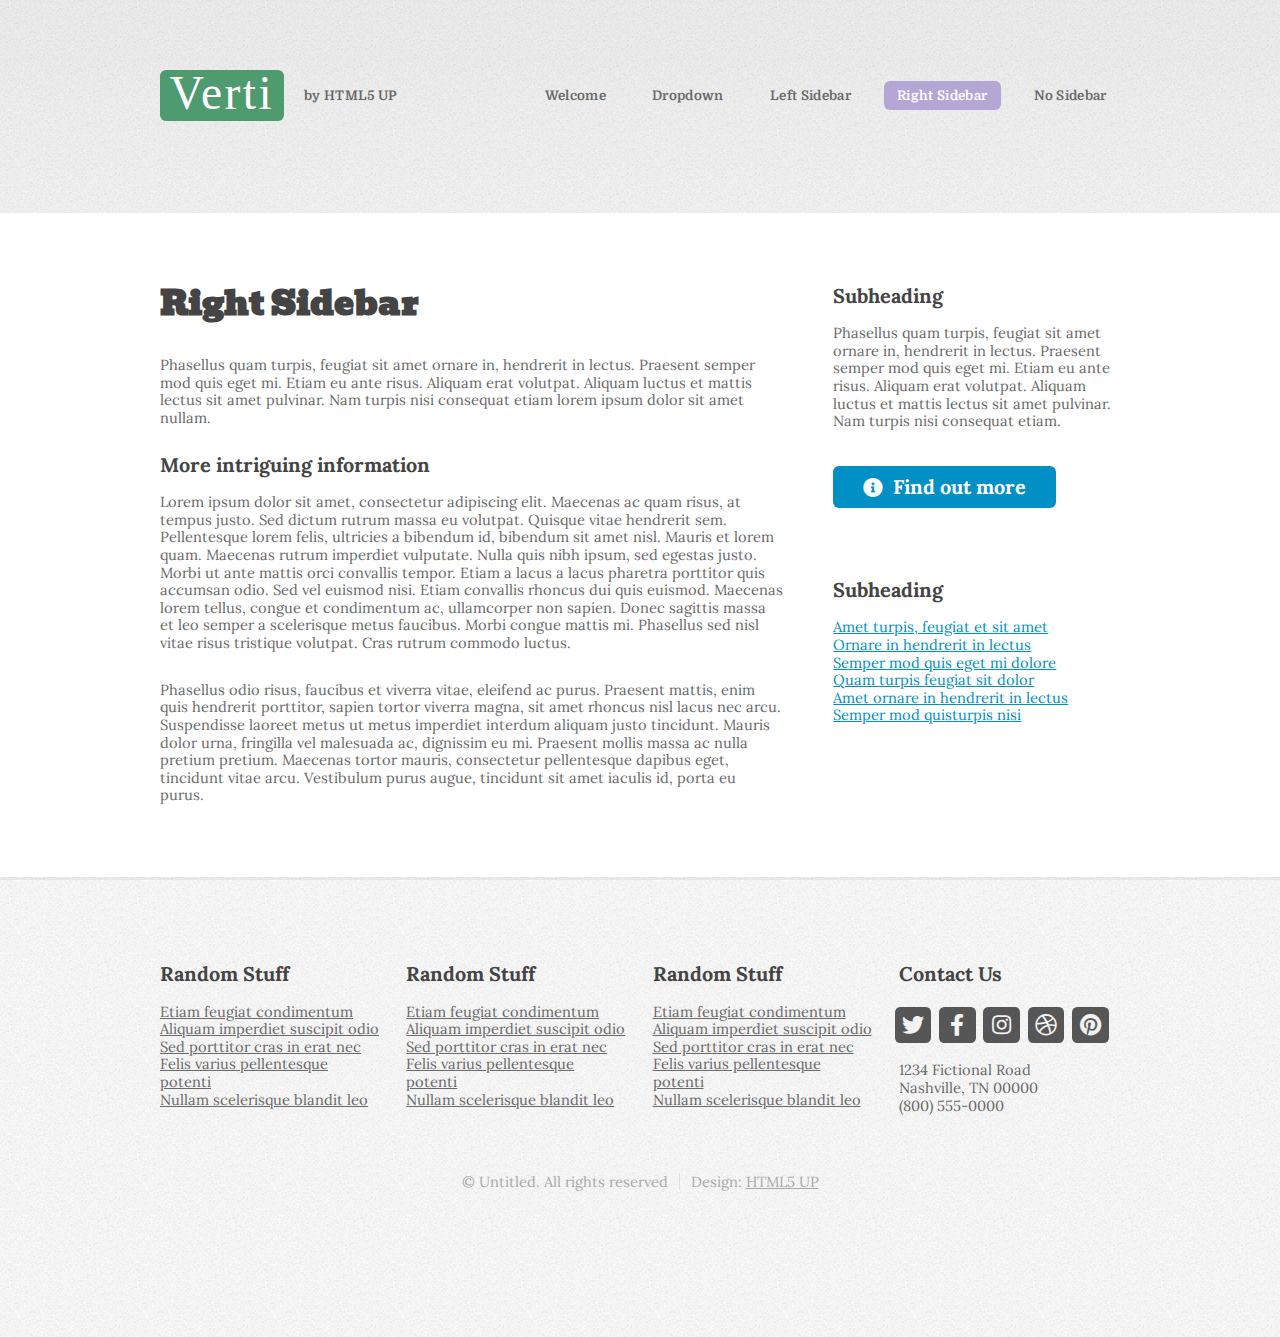
<file: right-sidebar.html>
<!DOCTYPE HTML>
<!--
	Verti by HTML5 UP
	html5up.net | @ajlkn
	Free for personal and commercial use under the CCA 3.0 license (html5up.net/license)
-->
<html>
	<head>
		<title>Verti by HTML5 UP</title>
		<meta charset="utf-8" />
		<meta name="viewport" content="width=device-width, initial-scale=1, user-scalable=no" />
		<link rel="stylesheet" href="assets/css/main.css" />
	</head>
	<body class="is-preload right-sidebar">
		<div id="page-wrapper">

			<!-- Header -->
				<div id="header-wrapper">
					<header id="header" class="container">

						<!-- Logo -->
							<div id="logo">
								<h1><a href="index.html">Verti</a></h1>
								<span>by HTML5 UP</span>
							</div>

						<!-- Nav -->
							<nav id="nav">
								<ul>
									<li><a href="index.html">Welcome</a></li>
									<li>
										<a href="#">Dropdown</a>
										<ul>
											<li><a href="#">Lorem ipsum dolor</a></li>
											<li><a href="#">Magna phasellus</a></li>
											<li>
												<a href="#">Phasellus consequat</a>
												<ul>
													<li><a href="#">Lorem ipsum dolor</a></li>
													<li><a href="#">Phasellus consequat</a></li>
													<li><a href="#">Magna phasellus</a></li>
													<li><a href="#">Etiam dolore nisl</a></li>
												</ul>
											</li>
											<li><a href="#">Veroeros feugiat</a></li>
										</ul>
									</li>
									<li><a href="left-sidebar.html">Left Sidebar</a></li>
									<li class="current"><a href="right-sidebar.html">Right Sidebar</a></li>
									<li><a href="no-sidebar.html">No Sidebar</a></li>
								</ul>
							</nav>

					</header>
				</div>

			<!-- Main -->
				<div id="main-wrapper">
					<div class="container">
						<div class="row gtr-200">
							<div class="col-8 col-12-medium">
								<div id="content">

									<!-- Content -->
										<article>

											<h2>Right Sidebar</h2>

											<p>Phasellus quam turpis, feugiat sit amet ornare in, hendrerit in lectus.
											Praesent semper mod quis eget mi. Etiam eu ante risus. Aliquam erat volutpat.
											Aliquam luctus et mattis lectus sit amet pulvinar. Nam turpis nisi
											consequat etiam lorem ipsum dolor sit amet nullam.</p>

											<h3>More intriguing information</h3>
											<p>Lorem ipsum dolor sit amet, consectetur adipiscing elit. Maecenas ac quam risus, at tempus
											justo. Sed dictum rutrum massa eu volutpat. Quisque vitae hendrerit sem. Pellentesque lorem felis,
											ultricies a bibendum id, bibendum sit amet nisl. Mauris et lorem quam. Maecenas rutrum imperdiet
											vulputate. Nulla quis nibh ipsum, sed egestas justo. Morbi ut ante mattis orci convallis tempor.
											Etiam a lacus a lacus pharetra porttitor quis accumsan odio. Sed vel euismod nisi. Etiam convallis
											rhoncus dui quis euismod. Maecenas lorem tellus, congue et condimentum ac, ullamcorper non sapien.
											Donec sagittis massa et leo semper a scelerisque metus faucibus. Morbi congue mattis mi.
											Phasellus sed nisl vitae risus tristique volutpat. Cras rutrum commodo luctus.</p>

											<p>Phasellus odio risus, faucibus et viverra vitae, eleifend ac purus. Praesent mattis, enim
											quis hendrerit porttitor, sapien tortor viverra magna, sit amet rhoncus nisl lacus nec arcu.
											Suspendisse laoreet metus ut metus imperdiet interdum aliquam justo tincidunt. Mauris dolor urna,
											fringilla vel malesuada ac, dignissim eu mi. Praesent mollis massa ac nulla pretium pretium.
											Maecenas tortor mauris, consectetur pellentesque dapibus eget, tincidunt vitae arcu.
											Vestibulum purus augue, tincidunt sit amet iaculis id, porta eu purus.</p>

										</article>

								</div>
							</div>
							<div class="col-4 col-12-medium">
								<div id="sidebar">

									<!-- Sidebar -->
										<section>
											<h3>Subheading</h3>
											<p>Phasellus quam turpis, feugiat sit amet ornare in, hendrerit in lectus.
											Praesent semper mod quis eget mi. Etiam eu ante risus. Aliquam erat volutpat.
											Aliquam luctus et mattis lectus sit amet pulvinar. Nam turpis nisi
											consequat etiam.</p>
											<footer>
												<a href="#" class="button icon solid fa-info-circle">Find out more</a>
											</footer>
										</section>

										<section>
											<h3>Subheading</h3>
											<ul class="style2">
												<li><a href="#">Amet turpis, feugiat et sit amet</a></li>
												<li><a href="#">Ornare in hendrerit in lectus</a></li>
												<li><a href="#">Semper mod quis eget mi dolore</a></li>
												<li><a href="#">Quam turpis feugiat sit dolor</a></li>
												<li><a href="#">Amet ornare in hendrerit in lectus</a></li>
												<li><a href="#">Semper mod quisturpis nisi</a></li>
											</ul>
										</section>

								</div>
							</div>
						</div>
					</div>
				</div>

			<!-- Footer -->
				<div id="footer-wrapper">
					<footer id="footer" class="container">
						<div class="row">
							<div class="col-3 col-6-medium col-12-small">

								<!-- Links -->
									<section class="widget links">
										<h3>Random Stuff</h3>
										<ul class="style2">
											<li><a href="#">Etiam feugiat condimentum</a></li>
											<li><a href="#">Aliquam imperdiet suscipit odio</a></li>
											<li><a href="#">Sed porttitor cras in erat nec</a></li>
											<li><a href="#">Felis varius pellentesque potenti</a></li>
											<li><a href="#">Nullam scelerisque blandit leo</a></li>
										</ul>
									</section>

							</div>
							<div class="col-3 col-6-medium col-12-small">

								<!-- Links -->
									<section class="widget links">
										<h3>Random Stuff</h3>
										<ul class="style2">
											<li><a href="#">Etiam feugiat condimentum</a></li>
											<li><a href="#">Aliquam imperdiet suscipit odio</a></li>
											<li><a href="#">Sed porttitor cras in erat nec</a></li>
											<li><a href="#">Felis varius pellentesque potenti</a></li>
											<li><a href="#">Nullam scelerisque blandit leo</a></li>
										</ul>
									</section>

							</div>
							<div class="col-3 col-6-medium col-12-small">

								<!-- Links -->
									<section class="widget links">
										<h3>Random Stuff</h3>
										<ul class="style2">
											<li><a href="#">Etiam feugiat condimentum</a></li>
											<li><a href="#">Aliquam imperdiet suscipit odio</a></li>
											<li><a href="#">Sed porttitor cras in erat nec</a></li>
											<li><a href="#">Felis varius pellentesque potenti</a></li>
											<li><a href="#">Nullam scelerisque blandit leo</a></li>
										</ul>
									</section>

							</div>
							<div class="col-3 col-6-medium col-12-small">

								<!-- Contact -->
									<section class="widget contact">
										<h3>Contact Us</h3>
										<ul>
											<li><a href="#" class="icon brands fa-twitter"><span class="label">Twitter</span></a></li>
											<li><a href="#" class="icon brands fa-facebook-f"><span class="label">Facebook</span></a></li>
											<li><a href="#" class="icon brands fa-instagram"><span class="label">Instagram</span></a></li>
											<li><a href="#" class="icon brands fa-dribbble"><span class="label">Dribbble</span></a></li>
											<li><a href="#" class="icon brands fa-pinterest"><span class="label">Pinterest</span></a></li>
										</ul>
										<p>1234 Fictional Road<br />
										Nashville, TN 00000<br />
										(800) 555-0000</p>
									</section>

							</div>
						</div>
						<div class="row">
							<div class="col-12">
								<div id="copyright">
									<ul class="menu">
										<li>&copy; Untitled. All rights reserved</li><li>Design: <a href="http://html5up.net">HTML5 UP</a></li>
									</ul>
								</div>
							</div>
						</div>
					</footer>
				</div>

			</div>

		<!-- Scripts -->

			<script src="assets/js/jquery.min.js"></script>
			<script src="assets/js/jquery.dropotron.min.js"></script>
			<script src="assets/js/browser.min.js"></script>
			<script src="assets/js/breakpoints.min.js"></script>
			<script src="assets/js/util.js"></script>
			<script src="assets/js/main.js"></script>

	</body>
</html>
</file>
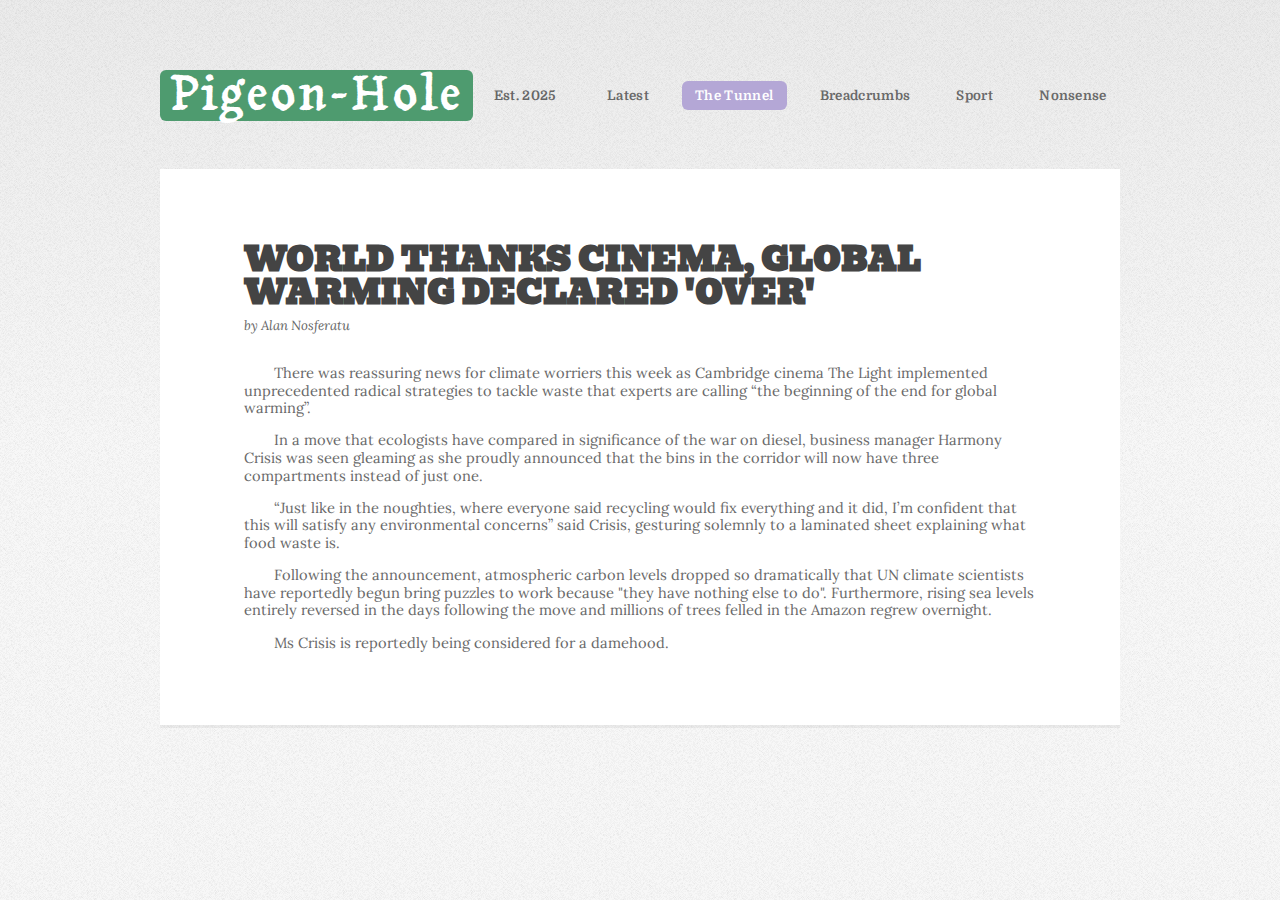
<file: tunnel.html>
<!DOCTYPE HTML>
<!--
	Verti by HTML5 UP
	html5up.net | @ajlkn
	Free for personal and commercial use under the CCA 3.0 license (html5up.net/license)
-->
<html>
	<head>
		<title>Pigeon-Hole</title>
		<meta charset="utf-8" />
		<meta name="viewport" content="width=device-width, initial-scale=1, user-scalable=no" />
		<link rel="stylesheet" href="assets/css/main.css" />
		<link href="https://fonts.googleapis.com/css2?family=Tagesschrift&display=swap" rel="stylesheet">
	</head>
	<body class="is-preload homepage">
		<div id="page-wrapper">

			<!-- Header -->
				<div id="header-wrapper">
					<header id="header" class="container">

						<!-- Logo -->
							<div id="logo">
								<h1><a href="index.html">Pigeon-Hole</a></h1>
								<span>Est. 2025</span>
							</div>

						<!-- Nav -->
							<nav id="nav">
								<ul>
									<li><a href="index.html">Latest</a></li>
									<li class="current"><a href="tunnel.html">The Tunnel</a></li>
									<li><a href="breadcrumbs.html">Breadcrumbs</a></li>
									<li><a href="sport.html">Sport</a></li>
									<li><a href="nonsense.html">Nonsense</a></li>
<!--
										<ul>
											<li><a href="#">Subtitle 1</a></li>
											<li><a href="#">Subtitle 2</a></li>
											<li>
												<a href="#">Subtitle 3</a>
												<ul>
													<li><a href="#">Lorem ipsum dolor</a></li>
													<li><a href="#">Phasellus consequat</a></li>
													<li><a href="#">Magna phasellus</a></li>
													<li><a href="#">Etiam dolore nisl</a></li>
												</ul>
											</li>
											<li><a href="#">Subtitle 4</a></li>
										</ul>
-->
									</li>
								</ul>
							</nav>
						<!-- Main -->
							<div id="main-wrapper">
 								<div class="container">
   									<div class="row gtr-200">
    										<div class="col-10 col-12-medium" style="margin: 0 auto;">

									        	<header>
          											<h2>WORLD THANKS CINEMA, GLOBAL WARMING DECLARED 'OVER'</h2>
         											<p class="byline">by Alan Nosferatu</p>
        										</header>

       											<section class="article-body two-column-newspaper">
          											<p>There was reassuring news for climate worriers this week as Cambridge cinema The Light implemented unprecedented radical strategies to tackle waste that experts are calling “the beginning of the end for global warming”. 
												<p>In a move that ecologists have compared in significance of the war on diesel, business manager Harmony Crisis was seen gleaming as she proudly announced that the bins in the corridor will now have three compartments instead of just one. 
												<p>“Just like in the noughties, where everyone said recycling would fix everything and it did, I’m confident that this will satisfy any environmental concerns” said Crisis, gesturing solemnly to a laminated sheet explaining what food waste is. </p>
												<p>Following the announcement, atmospheric carbon levels dropped so dramatically that UN climate scientists have reportedly begun bring puzzles to work because "they have nothing else to do". Furthermore, rising sea levels entirely reversed in the days following the move and millions of trees felled in the Amazon regrew overnight. 
												<p>Ms Crisis is reportedly being considered for a damehood.</p>
       											</section>

      										</div>
    									</div>
 							 	</div>
							</div>

					</header>
				</div>

			

		<!-- Scripts -->

			<script src="assets/js/jquery.min.js"></script>
			<script src="assets/js/jquery.dropotron.min.js"></script>
			<script src="assets/js/browser.min.js"></script>
			<script src="assets/js/breakpoints.min.js"></script>
			<script src="assets/js/util.js"></script>
			<script src="assets/js/main.js"></script>

	</body>
</html>
</file>
<file: assets/css/main.css>
@import url("fontawesome-all.min.css");
@import url("https://fonts.googleapis.com/css?family=Oleo+Script:400|Open+Sans:300,300italic,600,600italic,800");
@import url("https://fonts.googleapis.com/css2?family=Lora&display=swap");
@import url('https://fonts.googleapis.com/css2?family=Domine:wght@400;700&display=swap');
@import url('https://fonts.googleapis.com/css2?family=Inter:wght@400;600;900&display=swap');
@import url('https://fonts.googleapis.com/css2?family=Bevan&display=swap');

/*
	Verti by HTML5 UP
	html5up.net | @ajlkn
	Free for personal and commercial use under the CCA 3.0 license (html5up.net/license)
*/

html, body, div, span, applet, object,
iframe, h1, h2, h3, h4, h5, h6, p, blockquote,
pre, a, abbr, acronym, address, big, cite,
code, del, dfn, em, img, ins, kbd, q, s, samp,
small, strike, strong, sub, sup, tt, var, b,
u, i, center, dl, dt, dd, ol, ul, li, fieldset,
form, label, legend, table, caption, tbody,
tfoot, thead, tr, th, td, article, aside,
canvas, details, embed, figure, figcaption,
footer, header, hgroup, menu, nav, output, ruby,
section, summary, time, mark, audio, video {
	margin: 0;
	padding: 0;
	border: 0;
	font-size: 100%;
	font: inherit;
	vertical-align: baseline;}

article, aside, details, figcaption, figure,
footer, header, hgroup, menu, nav, section {
	display: block;}

body {
	line-height: 1;
}

ol, ul {
	list-style: none;
}

blockquote, q {
	quotes: none;
}

	blockquote:before, blockquote:after, q:before, q:after {
		content: '';
		content: none;
	}

table {
	border-collapse: collapse;
	border-spacing: 0;
}

body {
	-webkit-text-size-adjust: none;
}

mark {
	background-color: transparent;
	color: inherit;
}

input::-moz-focus-inner {
	border: 0;
	padding: 0;
}

input, select, textarea {
	-moz-appearance: none;
	-webkit-appearance: none;
	-ms-appearance: none;
	appearance: none;
}

html {
  overflow-y: scroll;
}

#main-wrapper {
  margin-top: 3em;
}

.article-body p {
  text-indent: 2em;
  margin-top: 0;
  margin-bottom: 1em;
}

#logo span {
  font-family: 'Domine', sans-serif;
  font-size: 0.9em;
  font-weight: 400;
  letter-spacing: 0.05em;
  color: #666;
}

/* Basic */

	@-ms-viewport {
		width: device-width;
	}

	html {
		box-sizing: border-box;
	}

	*, *:before, *:after {
		box-sizing: inherit;
	}

	body {
		background-image: -moz-linear-gradient(top, rgba(0, 0, 0, 0.05), rgba(0, 0, 0, 0)), url("images/bg01.png");
		background-image: -webkit-linear-gradient(top, rgba(0, 0, 0, 0.05), rgba(0, 0, 0, 0)), url("images/bg01.png");
		background-image: -ms-linear-gradient(top, rgba(0, 0, 0, 0.05), rgba(0, 0, 0, 0)), url("images/bg01.png");
		background-image: linear-gradient(top, rgba(0, 0, 0, 0.05), rgba(0, 0, 0, 0)), url("images/bg01.png");
		background-color: #f7f7f7;
		background-position: top left, top left;
		background-repeat: repeat-x, repeat;
		background-size: 100% 30em, auto;
		font-family: 'Lora', serif;
		font-size: 13pt;
		color: #696969;
		font-weight: 300;
		line-height: 1.2em;
	}

		body.is-preload *, body.is-preload *:before, body.is-preload *:after {
			-moz-animation: none !important;
			-webkit-animation: none !important;
			-ms-animation: none !important;
			animation: none !important;
			-moz-transition: none !important;
			-webkit-transition: none !important;
			-ms-transition: none !important;
			transition: none !important;
		}

	input, select, textarea {
		font-family: 'Open Sans', sans-serif;
		font-size: 13pt;
		color: #696969;
		font-weight: 300;
		line-height: 2.25em;
	}

	a {
		color: #0090c5;
		text-decoration: underline;
	}

		a:hover {
			text-decoration: none;
		}

	h1, h2, h3, h4, h5, h6 {
		color: #444;
		font-weight: 800;
	}

		h1 a, h2 a, h3 a, h4 a, h5 a, h6 a {
			color: inherit;
			text-decoration: none;
			outline: 0;
		}

	h2 {
		font-size: 2.25em;
		margin: 0 0 1.1em 0;
		line-height: 1em;
	}

	h3 {
		font-size: 1.35em;
		margin: 0 0 1em 0;
	}

	b, strong {
		font-weight: 600;
		color: #444;
	}

	i, em {
		font-style: italic;
	}

	br.clear {
		clear: both;
	}

	sub {
		position: relative;
		top: 0.5em;
		font-size: 0.8em;
	}

	sup {
		position: relative;
		top: -0.5em;
		font-size: 0.8em;
	}

	hr {
		border: 0;
		border-top: solid 1px #eee;
	}

	blockquote {
		border-left: solid 0.5em #eee;
		padding: 1em 0 1em 2em;
		font-style: italic;
	}

	p, ul, ol, dl, table {
		margin-bottom: 2em;
	}

/* Container */

	.container {
		margin: 0 auto;
		max-width: 100%;
		width: 1400px;
	}

		@media screen and (max-width: 1680px) {

			.container {
				width: 1200px;
			}

		}

		@media screen and (max-width: 1280px) {

			.container {
				width: 960px;
			}

		}

		@media screen and (max-width: 980px) {

			.container {
				width: 90%;
			}

		}

		@media screen and (max-width: 736px) {

			.container {
				width: 100%;
			}

		}

/* Row */

	.row {
		display: flex;
		flex-wrap: wrap;
		box-sizing: border-box;
		align-items: stretch;
	}

		.row > * {
			box-sizing: border-box;
		}

		.row.gtr-uniform > * > :last-child {
			margin-bottom: 0;
		}

		.row.aln-left {
			justify-content: flex-start;
		}

		.row.aln-center {
			justify-content: center;
		}

		.row.aln-right {
			justify-content: flex-end;
		}

		.row.aln-top {
			align-items: flex-start;
		}

		.row.aln-middle {
			align-items: center;
		}

		.row.aln-bottom {
			align-items: flex-end;
		}

		.row > .imp {
			order: -1;
		}

		.row > .col-1 {
			width: 8.33333%;
		}

		.row > .off-1 {
			margin-left: 8.33333%;
		}

		.row > .col-2 {
			width: 16.66667%;
		}

		.row > .off-2 {
			margin-left: 16.66667%;
		}

		.row > .col-3 {
			width: 25%;
		}

		.row > .off-3 {
			margin-left: 25%;
		}

		.row > .col-4 {
			width: 33.33333%;
		}

		.row > .off-4 {
			margin-left: 33.33333%;
		}

		.row > .col-5 {
			width: 41.66667%;
		}

		.row > .off-5 {
			margin-left: 41.66667%;
		}

		.row > .col-6 {
			width: 50%;
		}

		.row > .off-6 {
			margin-left: 50%;
		}

		.row > .col-7 {
			width: 58.33333%;
		}

		.row > .off-7 {
			margin-left: 58.33333%;
		}

		.row > .col-8 {
			width: 66.66667%;
		}

		.row > .off-8 {
			margin-left: 66.66667%;
		}

		.row > .col-9 {
			width: 75%;
		}

		.row > .off-9 {
			margin-left: 75%;
		}

		.row > .col-10 {
			width: 83.33333%;
		}

		.row > .off-10 {
			margin-left: 83.33333%;
		}

		.row > .col-11 {
			width: 91.66667%;
		}

		.row > .off-11 {
			margin-left: 91.66667%;
		}

		.row > .col-12 {
			width: 100%;
		}

		.row > .off-12 {
			margin-left: 100%;
		}

		.row.gtr-0 {
			margin-top: 0px;
			margin-left: 0px;
		}

			.row.gtr-0 > * {
				padding: 0px 0 0 0px;
			}

			.row.gtr-0.gtr-uniform {
				margin-top: 0px;
			}

				.row.gtr-0.gtr-uniform > * {
					padding-top: 0px;
				}

		.row.gtr-25 {
			margin-top: -10px;
			margin-left: -10px;
		}

			.row.gtr-25 > * {
				padding: 10px 0 0 10px;
			}

			.row.gtr-25.gtr-uniform {
				margin-top: -10px;
			}

				.row.gtr-25.gtr-uniform > * {
					padding-top: 10px;
				}

		.row.gtr-50 {
			margin-top: -20px;
			margin-left: -20px;
		}

			.row.gtr-50 > * {
				padding: 20px 0 0 20px;
			}

			.row.gtr-50.gtr-uniform {
				margin-top: -20px;
			}

				.row.gtr-50.gtr-uniform > * {
					padding-top: 20px;
				}

		.row {
			margin-top: -40px;
			margin-left: -40px;
		}

			.row > * {
				padding: 40px 0 0 40px;
			}

			.row.gtr-uniform {
				margin-top: -40px;
			}

				.row.gtr-uniform > * {
					padding-top: 40px;
				}

		.row.gtr-150 {
			margin-top: -60px;
			margin-left: -60px;
		}

			.row.gtr-150 > * {
				padding: 60px 0 0 60px;
			}

			.row.gtr-150.gtr-uniform {
				margin-top: -60px;
			}

				.row.gtr-150.gtr-uniform > * {
					padding-top: 60px;
				}

		.row.gtr-200 {
			margin-top: -80px;
			margin-left: -80px;
		}

			.row.gtr-200 > * {
				padding: 80px 0 0 80px;
			}

			.row.gtr-200.gtr-uniform {
				margin-top: -80px;
			}

				.row.gtr-200.gtr-uniform > * {
					padding-top: 80px;
				}

		@media screen and (max-width: 1680px) {

			.row {
				display: flex;
				flex-wrap: wrap;
				box-sizing: border-box;
				align-items: stretch;
			}

				.row > * {
					box-sizing: border-box;
				}

				.row.gtr-uniform > * > :last-child {
					margin-bottom: 0;
				}

				.row.aln-left {
					justify-content: flex-start;
				}

				.row.aln-center {
					justify-content: center;
				}

				.row.aln-right {
					justify-content: flex-end;
				}

				.row.aln-top {
					align-items: flex-start;
				}

				.row.aln-middle {
					align-items: center;
				}

				.row.aln-bottom {
					align-items: flex-end;
				}

				.row > .imp-xlarge {
					order: -1;
				}

				.row > .col-1-xlarge {
					width: 8.33333%;
				}

				.row > .off-1-xlarge {
					margin-left: 8.33333%;
				}

				.row > .col-2-xlarge {
					width: 16.66667%;
				}

				.row > .off-2-xlarge {
					margin-left: 16.66667%;
				}

				.row > .col-3-xlarge {
					width: 25%;
				}

				.row > .off-3-xlarge {
					margin-left: 25%;
				}

				.row > .col-4-xlarge {
					width: 33.33333%;
				}

				.row > .off-4-xlarge {
					margin-left: 33.33333%;
				}

				.row > .col-5-xlarge {
					width: 41.66667%;
				}

				.row > .off-5-xlarge {
					margin-left: 41.66667%;
				}

				.row > .col-6-xlarge {
					width: 50%;
				}

				.row > .off-6-xlarge {
					margin-left: 50%;
				}

				.row > .col-7-xlarge {
					width: 58.33333%;
				}

				.row > .off-7-xlarge {
					margin-left: 58.33333%;
				}

				.row > .col-8-xlarge {
					width: 66.66667%;
				}

				.row > .off-8-xlarge {
					margin-left: 66.66667%;
				}

				.row > .col-9-xlarge {
					width: 75%;
				}

				.row > .off-9-xlarge {
					margin-left: 75%;
				}

				.row > .col-10-xlarge {
					width: 83.33333%;
				}

				.row > .off-10-xlarge {
					margin-left: 83.33333%;
				}

				.row > .col-11-xlarge {
					width: 91.66667%;
				}

				.row > .off-11-xlarge {
					margin-left: 91.66667%;
				}

				.row > .col-12-xlarge {
					width: 100%;
				}

				.row > .off-12-xlarge {
					margin-left: 100%;
				}

				.row.gtr-0 {
					margin-top: 0px;
					margin-left: 0px;
				}

					.row.gtr-0 > * {
						padding: 0px 0 0 0px;
					}

					.row.gtr-0.gtr-uniform {
						margin-top: 0px;
					}

						.row.gtr-0.gtr-uniform > * {
							padding-top: 0px;
						}

				.row.gtr-25 {
					margin-top: -10px;
					margin-left: -10px;
				}

					.row.gtr-25 > * {
						padding: 10px 0 0 10px;
					}

					.row.gtr-25.gtr-uniform {
						margin-top: -10px;
					}

						.row.gtr-25.gtr-uniform > * {
							padding-top: 10px;
						}

				.row.gtr-50 {
					margin-top: -20px;
					margin-left: -20px;
				}

					.row.gtr-50 > * {
						padding: 20px 0 0 20px;
					}

					.row.gtr-50.gtr-uniform {
						margin-top: -20px;
					}

						.row.gtr-50.gtr-uniform > * {
							padding-top: 20px;
						}

				.row {
					margin-top: -40px;
					margin-left: -40px;
				}

					.row > * {
						padding: 40px 0 0 40px;
					}

					.row.gtr-uniform {
						margin-top: -40px;
					}

						.row.gtr-uniform > * {
							padding-top: 40px;
						}

				.row.gtr-150 {
					margin-top: -60px;
					margin-left: -60px;
				}

					.row.gtr-150 > * {
						padding: 60px 0 0 60px;
					}

					.row.gtr-150.gtr-uniform {
						margin-top: -60px;
					}

						.row.gtr-150.gtr-uniform > * {
							padding-top: 60px;
						}

				.row.gtr-200 {
					margin-top: -80px;
					margin-left: -80px;
				}

					.row.gtr-200 > * {
						padding: 80px 0 0 80px;
					}

					.row.gtr-200.gtr-uniform {
						margin-top: -80px;
					}

						.row.gtr-200.gtr-uniform > * {
							padding-top: 80px;
						}

		}

		@media screen and (max-width: 1280px) {

			.row {
				display: flex;
				flex-wrap: wrap;
				box-sizing: border-box;
				align-items: stretch;
			}

				.row > * {
					box-sizing: border-box;
				}

				.row.gtr-uniform > * > :last-child {
					margin-bottom: 0;
				}

				.row.aln-left {
					justify-content: flex-start;
				}

				.row.aln-center {
					justify-content: center;
				}

				.row.aln-right {
					justify-content: flex-end;
				}

				.row.aln-top {
					align-items: flex-start;
				}

				.row.aln-middle {
					align-items: center;
				}

				.row.aln-bottom {
					align-items: flex-end;
				}

				.row > .imp-large {
					order: -1;
				}

				.row > .col-1-large {
					width: 8.33333%;
				}

				.row > .off-1-large {
					margin-left: 8.33333%;
				}

				.row > .col-2-large {
					width: 16.66667%;
				}

				.row > .off-2-large {
					margin-left: 16.66667%;
				}

				.row > .col-3-large {
					width: 25%;
				}

				.row > .off-3-large {
					margin-left: 25%;
				}

				.row > .col-4-large {
					width: 33.33333%;
				}

				.row > .off-4-large {
					margin-left: 33.33333%;
				}

				.row > .col-5-large {
					width: 41.66667%;
				}

				.row > .off-5-large {
					margin-left: 41.66667%;
				}

				.row > .col-6-large {
					width: 50%;
				}

				.row > .off-6-large {
					margin-left: 50%;
				}

				.row > .col-7-large {
					width: 58.33333%;
				}

				.row > .off-7-large {
					margin-left: 58.33333%;
				}

				.row > .col-8-large {
					width: 66.66667%;
				}

				.row > .off-8-large {
					margin-left: 66.66667%;
				}

				.row > .col-9-large {
					width: 75%;
				}

				.row > .off-9-large {
					margin-left: 75%;
				}

				.row > .col-10-large {
					width: 83.33333%;
				}

				.row > .off-10-large {
					margin-left: 83.33333%;
				}

				.row > .col-11-large {
					width: 91.66667%;
				}

				.row > .off-11-large {
					margin-left: 91.66667%;
				}

				.row > .col-12-large {
					width: 100%;
				}

				.row > .off-12-large {
					margin-left: 100%;
				}

				.row.gtr-0 {
					margin-top: 0px;
					margin-left: 0px;
				}

					.row.gtr-0 > * {
						padding: 0px 0 0 0px;
					}

					.row.gtr-0.gtr-uniform {
						margin-top: 0px;
					}

						.row.gtr-0.gtr-uniform > * {
							padding-top: 0px;
						}

				.row.gtr-25 {
					margin-top: -6.25px;
					margin-left: -6.25px;
				}

					.row.gtr-25 > * {
						padding: 6.25px 0 0 6.25px;
					}

					.row.gtr-25.gtr-uniform {
						margin-top: -6.25px;
					}

						.row.gtr-25.gtr-uniform > * {
							padding-top: 6.25px;
						}

				.row.gtr-50 {
					margin-top: -12.5px;
					margin-left: -12.5px;
				}

					.row.gtr-50 > * {
						padding: 12.5px 0 0 12.5px;
					}

					.row.gtr-50.gtr-uniform {
						margin-top: -12.5px;
					}

						.row.gtr-50.gtr-uniform > * {
							padding-top: 12.5px;
						}

				.row {
					margin-top: -25px;
					margin-left: -25px;
				}

					.row > * {
						padding: 25px 0 0 25px;
					}

					.row.gtr-uniform {
						margin-top: -25px;
					}

						.row.gtr-uniform > * {
							padding-top: 25px;
						}

				.row.gtr-150 {
					margin-top: -37.5px;
					margin-left: -37.5px;
				}

					.row.gtr-150 > * {
						padding: 37.5px 0 0 37.5px;
					}

					.row.gtr-150.gtr-uniform {
						margin-top: -37.5px;
					}

						.row.gtr-150.gtr-uniform > * {
							padding-top: 37.5px;
						}

				.row.gtr-200 {
					margin-top: -50px;
					margin-left: -50px;
				}

					.row.gtr-200 > * {
						padding: 50px 0 0 50px;
					}

					.row.gtr-200.gtr-uniform {
						margin-top: -50px;
					}

						.row.gtr-200.gtr-uniform > * {
							padding-top: 50px;
						}

		}

		@media screen and (max-width: 980px) {

			.row {
				display: flex;
				flex-wrap: wrap;
				box-sizing: border-box;
				align-items: stretch;
			}

				.row > * {
					box-sizing: border-box;
				}

				.row.gtr-uniform > * > :last-child {
					margin-bottom: 0;
				}

				.row.aln-left {
					justify-content: flex-start;
				}

				.row.aln-center {
					justify-content: center;
				}

				.row.aln-right {
					justify-content: flex-end;
				}

				.row.aln-top {
					align-items: flex-start;
				}

				.row.aln-middle {
					align-items: center;
				}

				.row.aln-bottom {
					align-items: flex-end;
				}

				.row > .imp-medium {
					order: -1;
				}

				.row > .col-1-medium {
					width: 8.33333%;
				}

				.row > .off-1-medium {
					margin-left: 8.33333%;
				}

				.row > .col-2-medium {
					width: 16.66667%;
				}

				.row > .off-2-medium {
					margin-left: 16.66667%;
				}

				.row > .col-3-medium {
					width: 25%;
				}

				.row > .off-3-medium {
					margin-left: 25%;
				}

				.row > .col-4-medium {
					width: 33.33333%;
				}

				.row > .off-4-medium {
					margin-left: 33.33333%;
				}

				.row > .col-5-medium {
					width: 41.66667%;
				}

				.row > .off-5-medium {
					margin-left: 41.66667%;
				}

				.row > .col-6-medium {
					width: 50%;
				}

				.row > .off-6-medium {
					margin-left: 50%;
				}

				.row > .col-7-medium {
					width: 58.33333%;
				}

				.row > .off-7-medium {
					margin-left: 58.33333%;
				}

				.row > .col-8-medium {
					width: 66.66667%;
				}

				.row > .off-8-medium {
					margin-left: 66.66667%;
				}

				.row > .col-9-medium {
					width: 75%;
				}

				.row > .off-9-medium {
					margin-left: 75%;
				}

				.row > .col-10-medium {
					width: 83.33333%;
				}

				.row > .off-10-medium {
					margin-left: 83.33333%;
				}

				.row > .col-11-medium {
					width: 91.66667%;
				}

				.row > .off-11-medium {
					margin-left: 91.66667%;
				}

				.row > .col-12-medium {
					width: 100%;
				}

				.row > .off-12-medium {
					margin-left: 100%;
				}

				.row.gtr-0 {
					margin-top: 0px;
					margin-left: 0px;
				}

					.row.gtr-0 > * {
						padding: 0px 0 0 0px;
					}

					.row.gtr-0.gtr-uniform {
						margin-top: 0px;
					}

						.row.gtr-0.gtr-uniform > * {
							padding-top: 0px;
						}

				.row.gtr-25 {
					margin-top: -6.25px;
					margin-left: -6.25px;
				}

					.row.gtr-25 > * {
						padding: 6.25px 0 0 6.25px;
					}

					.row.gtr-25.gtr-uniform {
						margin-top: -6.25px;
					}

						.row.gtr-25.gtr-uniform > * {
							padding-top: 6.25px;
						}

				.row.gtr-50 {
					margin-top: -12.5px;
					margin-left: -12.5px;
				}

					.row.gtr-50 > * {
						padding: 12.5px 0 0 12.5px;
					}

					.row.gtr-50.gtr-uniform {
						margin-top: -12.5px;
					}

						.row.gtr-50.gtr-uniform > * {
							padding-top: 12.5px;
						}

				.row {
					margin-top: -25px;
					margin-left: -25px;
				}

					.row > * {
						padding: 25px 0 0 25px;
					}

					.row.gtr-uniform {
						margin-top: -25px;
					}

						.row.gtr-uniform > * {
							padding-top: 25px;
						}

				.row.gtr-150 {
					margin-top: -37.5px;
					margin-left: -37.5px;
				}

					.row.gtr-150 > * {
						padding: 37.5px 0 0 37.5px;
					}

					.row.gtr-150.gtr-uniform {
						margin-top: -37.5px;
					}

						.row.gtr-150.gtr-uniform > * {
							padding-top: 37.5px;
						}

				.row.gtr-200 {
					margin-top: -50px;
					margin-left: -50px;
				}

					.row.gtr-200 > * {
						padding: 50px 0 0 50px;
					}

					.row.gtr-200.gtr-uniform {
						margin-top: -50px;
					}

						.row.gtr-200.gtr-uniform > * {
							padding-top: 50px;
						}

		}

		@media screen and (max-width: 736px) {

			.row {
				display: flex;
				flex-wrap: wrap;
				box-sizing: border-box;
				align-items: stretch;
			}

				.row > * {
					box-sizing: border-box;
				}

				.row.gtr-uniform > * > :last-child {
					margin-bottom: 0;
				}

				.row.aln-left {
					justify-content: flex-start;
				}

				.row.aln-center {
					justify-content: center;
				}

				.row.aln-right {
					justify-content: flex-end;
				}

				.row.aln-top {
					align-items: flex-start;
				}

				.row.aln-middle {
					align-items: center;
				}

				.row.aln-bottom {
					align-items: flex-end;
				}

				.row > .imp-small {
					order: -1;
				}

				.row > .col-1-small {
					width: 8.33333%;
				}

				.row > .off-1-small {
					margin-left: 8.33333%;
				}

				.row > .col-2-small {
					width: 16.66667%;
				}

				.row > .off-2-small {
					margin-left: 16.66667%;
				}

				.row > .col-3-small {
					width: 25%;
				}

				.row > .off-3-small {
					margin-left: 25%;
				}

				.row > .col-4-small {
					width: 33.33333%;
				}

				.row > .off-4-small {
					margin-left: 33.33333%;
				}

				.row > .col-5-small {
					width: 41.66667%;
				}

				.row > .off-5-small {
					margin-left: 41.66667%;
				}

				.row > .col-6-small {
					width: 50%;
				}

				.row > .off-6-small {
					margin-left: 50%;
				}

				.row > .col-7-small {
					width: 58.33333%;
				}

				.row > .off-7-small {
					margin-left: 58.33333%;
				}

				.row > .col-8-small {
					width: 66.66667%;
				}

				.row > .off-8-small {
					margin-left: 66.66667%;
				}

				.row > .col-9-small {
					width: 75%;
				}

				.row > .off-9-small {
					margin-left: 75%;
				}

				.row > .col-10-small {
					width: 83.33333%;
				}

				.row > .off-10-small {
					margin-left: 83.33333%;
				}

				.row > .col-11-small {
					width: 91.66667%;
				}

				.row > .off-11-small {
					margin-left: 91.66667%;
				}

				.row > .col-12-small {
					width: 100%;
				}

				.row > .off-12-small {
					margin-left: 100%;
				}

				.row.gtr-0 {
					margin-top: 0px;
					margin-left: 0px;
				}

					.row.gtr-0 > * {
						padding: 0px 0 0 0px;
					}

					.row.gtr-0.gtr-uniform {
						margin-top: 0px;
					}

						.row.gtr-0.gtr-uniform > * {
							padding-top: 0px;
						}

				.row.gtr-25 {
					margin-top: -5px;
					margin-left: -5px;
				}

					.row.gtr-25 > * {
						padding: 5px 0 0 5px;
					}

					.row.gtr-25.gtr-uniform {
						margin-top: -5px;
					}

						.row.gtr-25.gtr-uniform > * {
							padding-top: 5px;
						}

				.row.gtr-50 {
					margin-top: -10px;
					margin-left: -10px;
				}

					.row.gtr-50 > * {
						padding: 10px 0 0 10px;
					}

					.row.gtr-50.gtr-uniform {
						margin-top: -10px;
					}

						.row.gtr-50.gtr-uniform > * {
							padding-top: 10px;
						}

				.row {
					margin-top: -20px;
					margin-left: -20px;
				}

					.row > * {
						padding: 20px 0 0 20px;
					}

					.row.gtr-uniform {
						margin-top: -20px;
					}

						.row.gtr-uniform > * {
							padding-top: 20px;
						}

				.row.gtr-150 {
					margin-top: -30px;
					margin-left: -30px;
				}

					.row.gtr-150 > * {
						padding: 30px 0 0 30px;
					}

					.row.gtr-150.gtr-uniform {
						margin-top: -30px;
					}

						.row.gtr-150.gtr-uniform > * {
							padding-top: 30px;
						}

				.row.gtr-200 {
					margin-top: -40px;
					margin-left: -40px;
				}

					.row.gtr-200 > * {
						padding: 40px 0 0 40px;
					}

					.row.gtr-200.gtr-uniform {
						margin-top: -40px;
					}

						.row.gtr-200.gtr-uniform > * {
							padding-top: 40px;
						}

		}

/* Section/Article */

	section, article {
		margin-bottom: 5em;
	}

	section > :last-child,
	article > :last-child,
	section:last-child,
	article:last-child {
		margin-bottom: 0;
	}

	header {
		margin: 0 0 2em 0;
	}

		header h2, header h3 {
			margin: 0 0 0.25em 0;
		}

		header p {
			margin: 0;
		}

	footer {
		margin: 2.5em 0 0 0;
	}

/* Forms */

	form label {
		display: block;
		font-weight: 800;
		margin: 0 0 1em 0;
		font-size: 0.8em;
		color: #444;
	}

	form input[type="text"],
	form input[type="email"],
	form input[type="password"],
	form select,
	form textarea {
		-webkit-appearance: none;
		display: block;
		width: 100%;
		border-radius: 8px;
		border: solid 1px #eee;
	}

		form input[type="text"]:focus,
		form input[type="email"]:focus,
		form input[type="password"]:focus,
		form select:focus,
		form textarea:focus {
			border-color: #0090c5;
		}

	form input[type="text"],
	form input[type="email"],
	form input[type="password"] {
		line-height: 3em;
		padding: 0 1em;
	}

	form select {
		line-height: 3em;
		padding: 0 1em;
	}

	form textarea {
		min-height: 9em;
		padding: 1em;
	}

	form ::-webkit-input-placeholder {
		color: #555 !important;
	}

	form :-moz-placeholder {
		color: #555 !important;
	}

	form ::-moz-placeholder {
		color: #555 !important;
	}

	form :-ms-input-placeholder {
		color: #555 !important;
	}

	form ::-moz-focus-inner {
		border: 0;
	}

/* Tables */

	table {
		width: 100%;
	}

		table tr {
			border-top: solid 1px #eee;
		}

			table tr:first-child {
				border-top: 0;
			}

		table td {
			padding: 0.5em 1em 0.5em 1em;
		}

		table th {
			text-align: left;
			padding: 0.5em 1em 0.5em 1em;
			font-weight: 800;
			margin: 0 0 1em 0;
		}

		table thead {
			background: #404248;
			color: #fff;
		}

/* Image */

	.image {
		display: inline-block;
		outline: 0;
	}

		.image img {
			display: block;
			width: 100%;
			border-radius: 8px;
		}

		.image.fit {
			display: block;
			width: 100%;
		}

		.image.featured {
			display: block;
			width: 100%;
			margin: 0 0 2.5em 0;
		}

		.image.left {
			float: left;
			margin: 0 2em 2em 0;
		}

		.image.centered {
			display: block;
			margin: 0 0 2.5em 0;
		}

			.image.centered img {
				margin: 0 auto;
				width: auto;
			}

/* Button */

	input[type="button"],
	input[type="submit"],
	input[type="reset"],
	button,
	.button {
		-moz-transition: background-color .25s ease-in-out;
		-webkit-transition: background-color .25s ease-in-out;
		-ms-transition: background-color .25s ease-in-out;
		transition: background-color .25s ease-in-out;
		-webkit-appearance: none;
		position: relative;
		display: inline-block;
		background: #0090c5;
		color: #fff;
		text-decoration: none;
		border-radius: 6px;
		font-weight: 800;
		outline: 0;
		border: 0;
		cursor: pointer;
		font-size: 1.35em;
		padding: 0.6em 1.5em;
	}

		input[type="button"].icon:before,
		input[type="submit"].icon:before,
		input[type="reset"].icon:before,
		button.icon:before,
		.button.icon:before {
			position: relative;
			margin-right: 0.5em;
			top: 0.05em;
		}

		input[type="button"]:hover,
		input[type="submit"]:hover,
		input[type="reset"]:hover,
		button:hover,
		.button:hover {
			background: #10a0d5;
		}

		input[type="button"]:active,
		input[type="submit"]:active,
		input[type="reset"]:active,
		button:active,
		.button:active {
			background: #20b0e5;
		}

		input[type="button"].alt,
		input[type="submit"].alt,
		input[type="reset"].alt,
		button.alt,
		.button.alt {
			background: #f1f1f1;
			background: rgba(0, 0, 0, 0.05);
			color: #444;
		}

			input[type="button"].alt:hover,
			input[type="submit"].alt:hover,
			input[type="reset"].alt:hover,
			button.alt:hover,
			.button.alt:hover {
				background: #e8e8e8;
				background: rgba(0, 0, 0, 0.085);
			}

			input[type="button"].alt:active,
			input[type="submit"].alt:active,
			input[type="reset"].alt:active,
			button.alt:active,
			.button.alt:active {
				background: #e4e4e4;
				background: rgba(0, 0, 0, 0.15);
			}

		input[type="button"].large,
		input[type="submit"].large,
		input[type="reset"].large,
		button.large,
		.button.large {
			font-size: 2.25em;
			padding: 0.8em 0.9em;
		}

/* List */

	ul {
		list-style: disc;
		padding-left: 1em;
	}

		ul li {
			padding-left: 0.5em;
		}

		ul.style2 {
			list-style: none;
			padding-left: 0;
		}

			ul.style2 li {
				padding-left: 0;
			}

	ol {
		list-style: decimal;
		padding-left: 1.25em;
	}

		ol li {
			padding-left: 0.25em;
		}

/* Actions */

	ul.actions {
		list-style: none;
		padding-left: 0;
	}

		ul.actions li {
			display: inline-block;
			padding: 0 0 0 0.25em;
			margin: 0 0 0 0.25em;
		}

			ul.actions li:first-child {
				margin-left: 0;
				padding-left: 0;
			}

/* Menu */

	ul.menu {
		list-style: none;
		padding-left: 0;
	}

		ul.menu li {
			border-left: solid 1px #e0e0e0;
			display: inline-block;
			padding: 0 0 0 0.75em;
			margin: 0 0 0 0.75em;
		}

			ul.menu li:first-child {
				border-left: 0;
				margin-left: 0;
				padding-left: 0;
			}

/* Box */

	.box {
		background: #fff;
		border-radius: 6px;
		box-shadow: 0px 3px 0px 0px rgba(0, 0, 0, 0.05);
		padding: 2em;
	}

		.box.feature {
			padding: 0;
		}

			.box.feature .inner {
				padding: 4em 2em 3em 2em;
			}

			.box.feature h2 {
				font-size: 1.35em;
			}

			.box.feature p {
				margin: 0;
			}

			.box.feature .image {
				position: relative;
				margin: 0;
			}

				.box.feature .image img {
					border-bottom-left-radius: 0;
					border-bottom-right-radius: 0;
				}

/* Icons */

	.icon {
		text-decoration: none;
		position: relative;
		text-decoration: none;
	}

		.icon:before {
			-moz-osx-font-smoothing: grayscale;
			-webkit-font-smoothing: antialiased;
			display: inline-block;
			font-style: normal;
			font-variant: normal;
			text-rendering: auto;
			line-height: 1;
			text-transform: none !important;
			font-family: 'Font Awesome 5 Free';
			font-weight: 400;
		}

		.icon:before {
			line-height: inherit;
		}

		.icon.solid:before {
			font-weight: 900;
		}

		.icon.brands:before {
			font-family: 'Font Awesome 5 Brands';
		}

		.icon > .label {
			display: none;
		}

/* Widgets */

	.widget.thumbnails .grid {
		margin: 0 0 3em 0;
	}

	.widget.thumbnails .image {
		margin: 0;
	}

	.widget.contact ul {
		list-style: none;
		padding-left: 0;
		overflow: hidden;
		position: relative;
		left: -4px;
		top: 4px;
		margin-bottom: 1.5em;
	}

		.widget.contact ul li {
			display: inline-block;
			margin-right: 0.25em;
			padding-left: 0;
		}

			.widget.contact ul li a {
				-moz-transition: background-color .25s ease-in-out;
				-webkit-transition: background-color .25s ease-in-out;
				-ms-transition: background-color .25s ease-in-out;
				transition: background-color .25s ease-in-out;
				display: inline-block;
				width: 2.5em;
				height: 2.5em;
				text-align: center;
				line-height: 2.5em;
				border-radius: 0.35em;
				outline: 0;
				opacity: 0.75;
				text-decoration: none;
				background: #222222;
			}

				.widget.contact ul li a:before {
					color: #f3f3f3;
					font-size: 1.5em;
					line-height: inherit;
				}

				.widget.contact ul li a:hover {
					background: #444444;
				}

				.widget.contact ul li a:active {
					background: #666666;
				}

/* Wrappers */

	#header-wrapper {
		padding: 4.5em 0 3em 0;
	}

	#features-wrapper {
		padding: 3em 0 3em 0;
	}

	#main-wrapper {
		background: #fff;
		box-shadow: 0px 3px 0px 0px rgba(0, 0, 0, 0.05);
		padding: 5em 0 5em 0;
	}

	#footer-wrapper {
		padding: 6em 0 8em 0;
	}

/* Header */

	#header {
		position: relative;
	}

/* Logo */

	#logo {
		display: inline-block;
	}

		#logo h1 {
			background: #4e9b6f;
			color: #fff;
			border-radius: 6px;
			font-family: 'Tagesschrift', san-serif;
			font-weight: 400;
			padding: 0.35em 0.2em;
			font-size: 3.25em;
			letter-spacing: 0.05em;
			display: inline-block;
			vertical-align: middle;
		}
		
		/* in assets/css/main.css, under the Logo section */
		#logo h1 a {
			display: inline-block;   /* ensure positioning works */
			position: relative;
			top: -0.05em;             /* pull the text up by 0.2em */
}


		#logo span {
			font-weight: 800;
			line-height: 4.5em;
			letter-spacing: 0.025em;
			font-size: 0.9em;
			vertical-align: middle;
			margin: 0 0 0 1.25em;
		}

/* Nav */

	#nav {
		position: absolute;
		right: 0;
		top: 0;
		font-size: 0.9em;
		font-family: 'Domine', sans-serif;
	}

		#nav ul {
			list-style: none;
			padding-left: 0;
		}

			#nav ul li {
				float: left;
				line-height: 4.5em;
				padding-left: 1.5em;
			}

				#nav ul li a, #nav ul li span {
					-moz-transition: background-color .25s ease-in-out;
					-webkit-transition: background-color .25s ease-in-out;
					-ms-transition: background-color .25s ease-in-out;
					transition: background-color .25s ease-in-out;
					font-weight: 800;
					letter-spacing: 0.025em;
					color: #696969;
					text-decoration: none;
					border-radius: 6px;
					padding: 0.5em 1em 0.5em 1em;
				}

				#nav ul li > ul {
					display: none;
				}

				#nav ul li:hover a, #nav ul li:hover span {
					background: #fff;
				}

				#nav ul li.active a, #nav ul li.active span {
					background: #fff;
				}

				#nav ul li.current a {
					background: #b4a7d6;
					color: #fff;
				}

	.dropotron {
		background: #fff;
		letter-spacing: 0.025em;
		color: #696969;
		text-decoration: none;
		border-radius: 6px;
		padding: 0.75em 0;
		min-width: 15em;
		box-shadow: inset 0 0 0 1px rgba(0, 0, 0, 0.1), 0 0.25em 0.25em 0.1em rgba(0, 0, 0, 0.025);
		margin-top: calc(-0.75em + 1px);
		margin-left: -1px;
		list-style: none;
		padding-left: 0;
	}

		.dropotron li {
			border-top: solid 1px #eee;
			line-height: 3em;
			padding-left: 0;
		}

			.dropotron li:first-child {
				border-top: 0;
			}

			.dropotron li > a, .dropotron li > span {
				-moz-transition: color .25s ease-in-out, background-color .25s ease-in-out;
				-webkit-transition: color .25s ease-in-out, background-color .25s ease-in-out;
				-ms-transition: color .25s ease-in-out, background-color .25s ease-in-out;
				transition: color .25s ease-in-out, background-color .25s ease-in-out;
				text-decoration: none;
				color: inherit;
				display: block;
				padding: 0 1.5em;
			}

				.dropotron li > a:hover, .dropotron li > span:hover {
					background: #eee;
				}

			.dropotron li.active > a, .dropotron li.active > span {
				background: #eee;
			}

		.dropotron.level-0 {
			font-size: 0.8em;
			margin-left: 1.5em;
			margin-top: 0;
		}

			.dropotron.level-0:before {
				content: '';
				position: absolute;
				top: -0.5em;
				left: 1em;
				border-bottom: solid 0.75em #ffffff;
				border-left: solid 0.75em transparent;
				border-right: solid 0.75em transparent;
				z-index: 1;
			}

/* Banner */

	#banner {
		position: relative;
		padding: 4.5em;
		padding-bottom: 4em;
	}

		#banner h2 {
			font-size: 2.8em;
			margin: 0.1em 0 0.35em 0;
		}

		#banner p {
			font-size: 2em;
			line-height: 1.35em;
			margin: 0;
		}

		#banner .button {
			width: 100%;
			margin-bottom: 0.5em;
		}

			#banner .button.icon:before {
				position: absolute;
				right: 0.15em;
				top: 50%;
				margin-top: -0.5em;
			}

			#banner .button.alt {
				margin-bottom: 0;
			}

		#banner ul {
			list-style: none;
			padding-left: 0;
			margin: 0 0 0 2em;
		}

			#banner ul li {
				padding-left: 0;
			}

/* Footer */

	#footer {
		margin-top: 0;
	}

		#footer a {
			color: inherit;
		}

	#copyright {
		color: #aaa;
		padding: 4em 0 0 0;
		text-align: center;
	}

		#copyright a {
			color: inherit;
		}

/* XLarge */

	@media screen and (max-width: 1680px) {

		/* Basic */

			body, input, select, textarea {
				font-size: 12pt;
			}

	}

/* Large */

	@media screen and (max-width: 1280px) {

		/* Basic */

			body, input, select, textarea {
				font-size: 11pt;
			}

	}

/* Medium */

	#navPanel, #navToggle {
		display: none;
	}

	@media screen and (max-width: 980px) {

		/* Basic */

			html, body {
				overflow-x: hidden;
			}

			body, input, select, textarea {
				font-size: 11pt;
			}

		/* Section/Article */

			section, article {
				clear: both;
				margin-bottom: 3em !important;
			}

			section.last, article.last {
				margin-bottom: 0 !important;
			}

		/* Image */

			.image.left {
				width: 25%;
				margin-bottom: 2em !important;
			}

		/* Menu */

			ul.menu li {
				display: block;
				border: 0 !important;
				padding: 0 !important;
				margin: 0 !important;
			}

		/* Actions */

			ul.actions li {
				display: block;
				padding: 0;
				margin: 1em 0 0 0;
			}

				ul.actions li:first-child {
					margin-top: 0;
				}

		/* Button */

			input[type="button"],
			input[type="submit"],
			input[type="reset"],
			button,
			.button {
				width: 100%;
				text-align: center;
				font-size: 1.35em;
				padding: 0.85em 0 !important;
			}

				input[type="button"].icon,
				input[type="submit"].icon,
				input[type="reset"].icon,
				button.icon,
				.button.icon {
					padding-right: 0.75em !important;
				}

					input[type="button"].icon:before,
					input[type="submit"].icon:before,
					input[type="reset"].icon:before,
					button.icon:before,
					.button.icon:before {
						margin-right: 0.5em;
						top: 0.05em;
					}

		/* Wrappers */

			#header-wrapper {
				padding: 3em 0 1em 0;
				text-align: center;
			}

			#footer-wrapper {
				padding: 6em 0 4em 0;
			}

		/* Header */

			#header {
				margin: 0 auto;
			}

		/* Logo */

			#logo span {
				display: block;
				margin: 0;
			}

		/* Nav */

			#nav {
				display: none;
			}

		/* Banner */

			#banner {
				padding: 4.5em 3em;
				text-align: center;
			}

				#banner ul {
					margin: 2em 0 0 0;
				}

				#banner .button.icon:before {
					position: relative;
					right: auto;
					top: auto;
				}

		/* Content */

			#content {
				border-bottom: solid 1px #e8e8e8;
				padding-bottom: 4em;
				margin-bottom: 0 !important;
			}

				#content > :last-child {
					margin-bottom: 0 !important;
				}

			#sidebar > :last-child {
				margin-bottom: 0 !important;
			}

		/* Footer */

			#copyright {
				padding: 0;
			}

		/* Nav */

			#page-wrapper {
				-moz-backface-visibility: hidden;
				-webkit-backface-visibility: hidden;
				-ms-backface-visibility: hidden;
				backface-visibility: hidden;
				-moz-transition: -moz-transform 0.5s ease;
				-webkit-transition: -webkit-transform 0.5s ease;
				-ms-transition: -ms-transform 0.5s ease;
				transition: transform 0.5s ease;
				padding-bottom: 1px;
			}

			#navToggle {
				-moz-backface-visibility: hidden;
				-webkit-backface-visibility: hidden;
				-ms-backface-visibility: hidden;
				backface-visibility: hidden;
				-moz-transition: -moz-transform 0.5s ease;
				-webkit-transition: -webkit-transform 0.5s ease;
				-ms-transition: -ms-transform 0.5s ease;
				transition: transform 0.5s ease;
				display: block;
				height: 44px;
				left: 0;
				position: fixed;
				top: 0;
				width: 100%;
				z-index: 10001;
			}

				#navToggle .toggle {
					text-decoration: none;
					width: 70px;
					height: 50px;
					opacity: 0.35;
				}

					#navToggle .toggle:before {
						-moz-osx-font-smoothing: grayscale;
						-webkit-font-smoothing: antialiased;
						display: inline-block;
						font-style: normal;
						font-variant: normal;
						text-rendering: auto;
						line-height: 1;
						text-transform: none !important;
						font-family: 'Font Awesome 5 Free';
						font-weight: 900;
					}

					#navToggle .toggle:before {
						display: inline-block;
						text-decoration: none;
						position: absolute;
						left: 6px;
						top: 6px;
						background: rgba(0, 0, 0, 0.5);
						width: 58px;
						height: 38px;
						border-radius: 6px;
						content: '\f0c9';
						color: #fff;
						text-align: center;
						line-height: 38px;
						font-size: 20px;
					}

					#navToggle .toggle:active {
						opacity: 0.75;
					}

			#navPanel {
				-moz-backface-visibility: hidden;
				-webkit-backface-visibility: hidden;
				-ms-backface-visibility: hidden;
				backface-visibility: hidden;
				-moz-transform: translateX(-275px);
				-webkit-transform: translateX(-275px);
				-ms-transform: translateX(-275px);
				transform: translateX(-275px);
				-moz-transition: -moz-transform 0.5s ease;
				-webkit-transition: -webkit-transform 0.5s ease;
				-ms-transition: -ms-transform 0.5s ease;
				transition: transform 0.5s ease;
				display: block;
				height: 100%;
				left: 0;
				overflow-y: auto;
				position: fixed;
				top: 0;
				width: 275px;
				z-index: 10002;
				background: #fff;
				box-shadow: inset -3px 0px 0px 0px #dfdfdf;
				padding: 0 23px 0 20px;
			}

				#navPanel .link {
					display: block;
					text-decoration: none;
					height: 54px;
					line-height: 54px;
					border-top: solid 1px #e8e8e8;
					color: #696969;
				}

					#navPanel .link:first-child {
						border-top: 0;
					}

				#navPanel .indent-1 {
					display: inline-block;
					width: 1em;
				}

				#navPanel .indent-2 {
					display: inline-block;
					width: 2em;
				}

				#navPanel .indent-3 {
					display: inline-block;
					width: 3em;
				}

				#navPanel .indent-4 {
					display: inline-block;
					width: 4em;
				}

				#navPanel .indent-5 {
					display: inline-block;
					width: 5em;
				}

				#navPanel .depth-0 {
					color: #444;
					font-weight: 800;
				}

			body.navPanel-visible #page-wrapper {
				-moz-transform: translateX(275px);
				-webkit-transform: translateX(275px);
				-ms-transform: translateX(275px);
				transform: translateX(275px);
			}

			body.navPanel-visible #navToggle {
				-moz-transform: translateX(275px);
				-webkit-transform: translateX(275px);
				-ms-transform: translateX(275px);
				transform: translateX(275px);
			}

			body.navPanel-visible #navPanel {
				-moz-transform: translateX(0);
				-webkit-transform: translateX(0);
				-ms-transform: translateX(0);
				transform: translateX(0);
			}

	}

/* Small */

	@media screen and (max-width: 736px) {

		/* Basic */

			body, input, select, textarea {
				line-height: 2em;
			}

			h2, h3, h4, h5, h6 {
				font-size: 13pt;
				margin: 0 0 1em 0;
			}

		/* Section/Article */

			section, article {
				clear: both;
				margin-bottom: 3em !important;
			}

				section.last, article.last {
					margin-bottom: 0 !important;
				}

		/* Image */

			.image.left {
				width: 25%;
				margin-bottom: 2em !important;
			}

		/* Menu */

			ul.menu li {
				display: block;
				border: 0 !important;
				padding: 0 !important;
				margin: 0 !important;
			}

		/* Actions */

			ul.actions li {
				display: block;
				padding: 0;
				margin: 1em 0 0 0;
			}

				ul.actions li:first-child {
					margin-top: 0;
				}

		/* Button */

			input[type="button"],
			input[type="submit"],
			input[type="reset"],
			button,
			.button {
				width: 100%;
				text-align: center;
				font-size: 1.25em !important;
				padding: 0.65em 0 !important;
			}

				input[type="button"].icon,
				input[type="submit"].icon,
				input[type="reset"].icon,
				button.icon,
				.button.icon {
					padding-right: 0.75em !important;
				}

					input[type="button"].icon:before,
					input[type="submit"].icon:before,
					input[type="reset"].icon:before,
					button.icon:before,
					.button.icon:before {
						margin-right: 0.5em;
						top: 0.05em;
					}

		/* Box */

			.box {
				padding: 15px 15px 15px 15px;
				margin: 0;
			}

				.box.feature {
					margin: 20px 0 0 0 !important;
					padding: 0;
				}

					.box.feature .inner {
						padding: 30px 15px 30px 15px;
					}

					.box.feature p {
						margin: 0;
					}

					.box.feature .image {
						position: relative;
						margin: 0;
					}

						.box.feature .image img {
							border-bottom-left-radius: 0;
							border-bottom-right-radius: 0;
						}

		/* Widgets */

			.widget.thumbnails .image {
				margin: 0;
			}

			.widget.thumbnails .x {
				padding: 1em 0.5em 0 0;
			}

			.widget.thumbnails .y {
				padding: 1em 0 0 0.5em;
			}

			.widget.thumbnails .row:first-child .x, .widget.thumbnails .row:first-child .y {
				padding-top: 0;
			}

		/* Wrappers */

			#header-wrapper {
				padding: 3em 0 1.5em 0;
			}

			#banner-wrapper {
				margin-bottom: 5em;
				padding: 0 15px 0 15px;
			}

			#features-wrapper {
				padding: 0 15px 40px 15px;
			}

			#main-wrapper, #footer-wrapper {
				margin-top: 3em;
				padding: 40px 30px 40px 30px;
			}

		/* Logo */

			#logo h1 {
				font-size: 2.75em;
				padding: 0.2em 0.275em;
			}

			#logo span {
				line-height: 3em;
			}

		/* Banner */

			#banner {
				text-align: center;
				padding: 15px 15px 15px 15px;
				padding-bottom: 4em;
				margin: 0 auto !important;
			}

				#banner h2 {
					font-size: 2em;
					margin: 0.75em 0 0.5em 0;
				}

				#banner p {
					font-size: 1.5em;
					line-height: 1.5em;
					margin: 0;
				}

				#banner ul {
					margin: 0;
				}

				#banner .button {
					margin: 0 0 1em 0;
				}

		/* Content */

			#content {
				padding-bottom: 3em;
			}

		/* Footer */

			#footer section {
				border-bottom: solid 1px #ccc;
				padding-bottom: 3em;
				margin-bottom: 1em 
			}

			#copyright {
				text-align: left;
			}

	}

.page-title {
  /* ensure it comes before your headlines in the DOM */
  text-align: center;        /* center the text */
  margin-bottom: 2rem;       /* space below so it sits above the next content */
}

.page-title h1 {
  margin: 0;                 /* remove default h1 top/bottom margins */
  display: inline-block;     /* shrink‐wrap the heading for perfect centering */
}

.two-column-newspaper .article-body {
  column-count: 2;
  column-gap: 2em;
  text-align: justify;
  font-family: Lora, serif;
  font-size: 1em;
  line-height: 1.1 
}

.two-column-newspaper h2 {
  font-family: 'Bevan', serif;
  font-size: 2.25em;
  margin-bottom: 0.2em;
  font-weight: 900;
  line-height: 1.2;
}

.byline {
  font-style: italic;
  font-size: 0.9em;
  margin-bottom: 1em;
  color: #666;
}

h2 {
  font-family: 'Bevan', serif 
}

.headline {
  font-family: 'Bevan', serif;
  font-size: 2em;
  font-weight: 100;
  line-height: 1.2;
  margin-bottom: 0.5em;
  text-transform: uppercase;
  color: #222;
}
</file>
<file: html5up-verti/assets/css/main.css>
@import url("fontawesome-all.min.css");
@import url("https://fonts.googleapis.com/css?family=Oleo+Script:400|Open+Sans:300,300italic,600,600italic,800");

/*
	Verti by HTML5 UP
	html5up.net | @ajlkn
	Free for personal and commercial use under the CCA 3.0 license (html5up.net/license)
*/

html, body, div, span, applet, object,
iframe, h1, h2, h3, h4, h5, h6, p, blockquote,
pre, a, abbr, acronym, address, big, cite,
code, del, dfn, em, img, ins, kbd, q, s, samp,
small, strike, strong, sub, sup, tt, var, b,
u, i, center, dl, dt, dd, ol, ul, li, fieldset,
form, label, legend, table, caption, tbody,
tfoot, thead, tr, th, td, article, aside,
canvas, details, embed, figure, figcaption,
footer, header, hgroup, menu, nav, output, ruby,
section, summary, time, mark, audio, video {
	margin: 0;
	padding: 0;
	border: 0;
	font-size: 100%;
	font: inherit;
	vertical-align: baseline;}

article, aside, details, figcaption, figure,
footer, header, hgroup, menu, nav, section {
	display: block;}

body {
	line-height: 1;
}

ol, ul {
	list-style: none;
}

blockquote, q {
	quotes: none;
}

	blockquote:before, blockquote:after, q:before, q:after {
		content: '';
		content: none;
	}

table {
	border-collapse: collapse;
	border-spacing: 0;
}

body {
	-webkit-text-size-adjust: none;
}

mark {
	background-color: transparent;
	color: inherit;
}

input::-moz-focus-inner {
	border: 0;
	padding: 0;
}

input, select, textarea {
	-moz-appearance: none;
	-webkit-appearance: none;
	-ms-appearance: none;
	appearance: none;
}

/* Basic */

	@-ms-viewport {
		width: device-width;
	}

	html {
		box-sizing: border-box;
	}

	*, *:before, *:after {
		box-sizing: inherit;
	}

	body {
		background-image: -moz-linear-gradient(top, rgba(0, 0, 0, 0.05), rgba(0, 0, 0, 0)), url("images/bg01.png");
		background-image: -webkit-linear-gradient(top, rgba(0, 0, 0, 0.05), rgba(0, 0, 0, 0)), url("images/bg01.png");
		background-image: -ms-linear-gradient(top, rgba(0, 0, 0, 0.05), rgba(0, 0, 0, 0)), url("images/bg01.png");
		background-image: linear-gradient(top, rgba(0, 0, 0, 0.05), rgba(0, 0, 0, 0)), url("images/bg01.png");
		background-color: #f7f7f7;
		background-position: top left, top left;
		background-repeat: repeat-x, repeat;
		background-size: 100% 30em, auto;
		font-family: 'Open Sans', sans-serif;
		font-size: 13pt;
		color: #696969;
		font-weight: 300;
		line-height: 2.25em;
	}

		body.is-preload *, body.is-preload *:before, body.is-preload *:after {
			-moz-animation: none !important;
			-webkit-animation: none !important;
			-ms-animation: none !important;
			animation: none !important;
			-moz-transition: none !important;
			-webkit-transition: none !important;
			-ms-transition: none !important;
			transition: none !important;
		}

	input, select, textarea {
		font-family: 'Open Sans', sans-serif;
		font-size: 13pt;
		color: #696969;
		font-weight: 300;
		line-height: 2.25em;
	}

	a {
		color: #0090c5;
		text-decoration: underline;
	}

		a:hover {
			text-decoration: none;
		}

	h1, h2, h3, h4, h5, h6 {
		color: #444;
		font-weight: 800;
	}

		h1 a, h2 a, h3 a, h4 a, h5 a, h6 a {
			color: inherit;
			text-decoration: none;
			outline: 0;
		}

	h2 {
		font-size: 2.25em;
		margin: 0 0 1.1em 0;
		line-height: 1em;
	}

	h3 {
		font-size: 1.35em;
		margin: 0 0 1em 0;
	}

	b, strong {
		font-weight: 600;
		color: #444;
	}

	i, em {
		font-style: italic;
	}

	br.clear {
		clear: both;
	}

	sub {
		position: relative;
		top: 0.5em;
		font-size: 0.8em;
	}

	sup {
		position: relative;
		top: -0.5em;
		font-size: 0.8em;
	}

	hr {
		border: 0;
		border-top: solid 1px #eee;
	}

	blockquote {
		border-left: solid 0.5em #eee;
		padding: 1em 0 1em 2em;
		font-style: italic;
	}

	p, ul, ol, dl, table {
		margin-bottom: 2em;
	}

/* Container */

	.container {
		margin: 0 auto;
		max-width: 100%;
		width: 1400px;
	}

		@media screen and (max-width: 1680px) {

			.container {
				width: 1200px;
			}

		}

		@media screen and (max-width: 1280px) {

			.container {
				width: 960px;
			}

		}

		@media screen and (max-width: 980px) {

			.container {
				width: 90%;
			}

		}

		@media screen and (max-width: 736px) {

			.container {
				width: 100%;
			}

		}

/* Row */

	.row {
		display: flex;
		flex-wrap: wrap;
		box-sizing: border-box;
		align-items: stretch;
	}

		.row > * {
			box-sizing: border-box;
		}

		.row.gtr-uniform > * > :last-child {
			margin-bottom: 0;
		}

		.row.aln-left {
			justify-content: flex-start;
		}

		.row.aln-center {
			justify-content: center;
		}

		.row.aln-right {
			justify-content: flex-end;
		}

		.row.aln-top {
			align-items: flex-start;
		}

		.row.aln-middle {
			align-items: center;
		}

		.row.aln-bottom {
			align-items: flex-end;
		}

		.row > .imp {
			order: -1;
		}

		.row > .col-1 {
			width: 8.33333%;
		}

		.row > .off-1 {
			margin-left: 8.33333%;
		}

		.row > .col-2 {
			width: 16.66667%;
		}

		.row > .off-2 {
			margin-left: 16.66667%;
		}

		.row > .col-3 {
			width: 25%;
		}

		.row > .off-3 {
			margin-left: 25%;
		}

		.row > .col-4 {
			width: 33.33333%;
		}

		.row > .off-4 {
			margin-left: 33.33333%;
		}

		.row > .col-5 {
			width: 41.66667%;
		}

		.row > .off-5 {
			margin-left: 41.66667%;
		}

		.row > .col-6 {
			width: 50%;
		}

		.row > .off-6 {
			margin-left: 50%;
		}

		.row > .col-7 {
			width: 58.33333%;
		}

		.row > .off-7 {
			margin-left: 58.33333%;
		}

		.row > .col-8 {
			width: 66.66667%;
		}

		.row > .off-8 {
			margin-left: 66.66667%;
		}

		.row > .col-9 {
			width: 75%;
		}

		.row > .off-9 {
			margin-left: 75%;
		}

		.row > .col-10 {
			width: 83.33333%;
		}

		.row > .off-10 {
			margin-left: 83.33333%;
		}

		.row > .col-11 {
			width: 91.66667%;
		}

		.row > .off-11 {
			margin-left: 91.66667%;
		}

		.row > .col-12 {
			width: 100%;
		}

		.row > .off-12 {
			margin-left: 100%;
		}

		.row.gtr-0 {
			margin-top: 0px;
			margin-left: 0px;
		}

			.row.gtr-0 > * {
				padding: 0px 0 0 0px;
			}

			.row.gtr-0.gtr-uniform {
				margin-top: 0px;
			}

				.row.gtr-0.gtr-uniform > * {
					padding-top: 0px;
				}

		.row.gtr-25 {
			margin-top: -10px;
			margin-left: -10px;
		}

			.row.gtr-25 > * {
				padding: 10px 0 0 10px;
			}

			.row.gtr-25.gtr-uniform {
				margin-top: -10px;
			}

				.row.gtr-25.gtr-uniform > * {
					padding-top: 10px;
				}

		.row.gtr-50 {
			margin-top: -20px;
			margin-left: -20px;
		}

			.row.gtr-50 > * {
				padding: 20px 0 0 20px;
			}

			.row.gtr-50.gtr-uniform {
				margin-top: -20px;
			}

				.row.gtr-50.gtr-uniform > * {
					padding-top: 20px;
				}

		.row {
			margin-top: -40px;
			margin-left: -40px;
		}

			.row > * {
				padding: 40px 0 0 40px;
			}

			.row.gtr-uniform {
				margin-top: -40px;
			}

				.row.gtr-uniform > * {
					padding-top: 40px;
				}

		.row.gtr-150 {
			margin-top: -60px;
			margin-left: -60px;
		}

			.row.gtr-150 > * {
				padding: 60px 0 0 60px;
			}

			.row.gtr-150.gtr-uniform {
				margin-top: -60px;
			}

				.row.gtr-150.gtr-uniform > * {
					padding-top: 60px;
				}

		.row.gtr-200 {
			margin-top: -80px;
			margin-left: -80px;
		}

			.row.gtr-200 > * {
				padding: 80px 0 0 80px;
			}

			.row.gtr-200.gtr-uniform {
				margin-top: -80px;
			}

				.row.gtr-200.gtr-uniform > * {
					padding-top: 80px;
				}

		@media screen and (max-width: 1680px) {

			.row {
				display: flex;
				flex-wrap: wrap;
				box-sizing: border-box;
				align-items: stretch;
			}

				.row > * {
					box-sizing: border-box;
				}

				.row.gtr-uniform > * > :last-child {
					margin-bottom: 0;
				}

				.row.aln-left {
					justify-content: flex-start;
				}

				.row.aln-center {
					justify-content: center;
				}

				.row.aln-right {
					justify-content: flex-end;
				}

				.row.aln-top {
					align-items: flex-start;
				}

				.row.aln-middle {
					align-items: center;
				}

				.row.aln-bottom {
					align-items: flex-end;
				}

				.row > .imp-xlarge {
					order: -1;
				}

				.row > .col-1-xlarge {
					width: 8.33333%;
				}

				.row > .off-1-xlarge {
					margin-left: 8.33333%;
				}

				.row > .col-2-xlarge {
					width: 16.66667%;
				}

				.row > .off-2-xlarge {
					margin-left: 16.66667%;
				}

				.row > .col-3-xlarge {
					width: 25%;
				}

				.row > .off-3-xlarge {
					margin-left: 25%;
				}

				.row > .col-4-xlarge {
					width: 33.33333%;
				}

				.row > .off-4-xlarge {
					margin-left: 33.33333%;
				}

				.row > .col-5-xlarge {
					width: 41.66667%;
				}

				.row > .off-5-xlarge {
					margin-left: 41.66667%;
				}

				.row > .col-6-xlarge {
					width: 50%;
				}

				.row > .off-6-xlarge {
					margin-left: 50%;
				}

				.row > .col-7-xlarge {
					width: 58.33333%;
				}

				.row > .off-7-xlarge {
					margin-left: 58.33333%;
				}

				.row > .col-8-xlarge {
					width: 66.66667%;
				}

				.row > .off-8-xlarge {
					margin-left: 66.66667%;
				}

				.row > .col-9-xlarge {
					width: 75%;
				}

				.row > .off-9-xlarge {
					margin-left: 75%;
				}

				.row > .col-10-xlarge {
					width: 83.33333%;
				}

				.row > .off-10-xlarge {
					margin-left: 83.33333%;
				}

				.row > .col-11-xlarge {
					width: 91.66667%;
				}

				.row > .off-11-xlarge {
					margin-left: 91.66667%;
				}

				.row > .col-12-xlarge {
					width: 100%;
				}

				.row > .off-12-xlarge {
					margin-left: 100%;
				}

				.row.gtr-0 {
					margin-top: 0px;
					margin-left: 0px;
				}

					.row.gtr-0 > * {
						padding: 0px 0 0 0px;
					}

					.row.gtr-0.gtr-uniform {
						margin-top: 0px;
					}

						.row.gtr-0.gtr-uniform > * {
							padding-top: 0px;
						}

				.row.gtr-25 {
					margin-top: -10px;
					margin-left: -10px;
				}

					.row.gtr-25 > * {
						padding: 10px 0 0 10px;
					}

					.row.gtr-25.gtr-uniform {
						margin-top: -10px;
					}

						.row.gtr-25.gtr-uniform > * {
							padding-top: 10px;
						}

				.row.gtr-50 {
					margin-top: -20px;
					margin-left: -20px;
				}

					.row.gtr-50 > * {
						padding: 20px 0 0 20px;
					}

					.row.gtr-50.gtr-uniform {
						margin-top: -20px;
					}

						.row.gtr-50.gtr-uniform > * {
							padding-top: 20px;
						}

				.row {
					margin-top: -40px;
					margin-left: -40px;
				}

					.row > * {
						padding: 40px 0 0 40px;
					}

					.row.gtr-uniform {
						margin-top: -40px;
					}

						.row.gtr-uniform > * {
							padding-top: 40px;
						}

				.row.gtr-150 {
					margin-top: -60px;
					margin-left: -60px;
				}

					.row.gtr-150 > * {
						padding: 60px 0 0 60px;
					}

					.row.gtr-150.gtr-uniform {
						margin-top: -60px;
					}

						.row.gtr-150.gtr-uniform > * {
							padding-top: 60px;
						}

				.row.gtr-200 {
					margin-top: -80px;
					margin-left: -80px;
				}

					.row.gtr-200 > * {
						padding: 80px 0 0 80px;
					}

					.row.gtr-200.gtr-uniform {
						margin-top: -80px;
					}

						.row.gtr-200.gtr-uniform > * {
							padding-top: 80px;
						}

		}

		@media screen and (max-width: 1280px) {

			.row {
				display: flex;
				flex-wrap: wrap;
				box-sizing: border-box;
				align-items: stretch;
			}

				.row > * {
					box-sizing: border-box;
				}

				.row.gtr-uniform > * > :last-child {
					margin-bottom: 0;
				}

				.row.aln-left {
					justify-content: flex-start;
				}

				.row.aln-center {
					justify-content: center;
				}

				.row.aln-right {
					justify-content: flex-end;
				}

				.row.aln-top {
					align-items: flex-start;
				}

				.row.aln-middle {
					align-items: center;
				}

				.row.aln-bottom {
					align-items: flex-end;
				}

				.row > .imp-large {
					order: -1;
				}

				.row > .col-1-large {
					width: 8.33333%;
				}

				.row > .off-1-large {
					margin-left: 8.33333%;
				}

				.row > .col-2-large {
					width: 16.66667%;
				}

				.row > .off-2-large {
					margin-left: 16.66667%;
				}

				.row > .col-3-large {
					width: 25%;
				}

				.row > .off-3-large {
					margin-left: 25%;
				}

				.row > .col-4-large {
					width: 33.33333%;
				}

				.row > .off-4-large {
					margin-left: 33.33333%;
				}

				.row > .col-5-large {
					width: 41.66667%;
				}

				.row > .off-5-large {
					margin-left: 41.66667%;
				}

				.row > .col-6-large {
					width: 50%;
				}

				.row > .off-6-large {
					margin-left: 50%;
				}

				.row > .col-7-large {
					width: 58.33333%;
				}

				.row > .off-7-large {
					margin-left: 58.33333%;
				}

				.row > .col-8-large {
					width: 66.66667%;
				}

				.row > .off-8-large {
					margin-left: 66.66667%;
				}

				.row > .col-9-large {
					width: 75%;
				}

				.row > .off-9-large {
					margin-left: 75%;
				}

				.row > .col-10-large {
					width: 83.33333%;
				}

				.row > .off-10-large {
					margin-left: 83.33333%;
				}

				.row > .col-11-large {
					width: 91.66667%;
				}

				.row > .off-11-large {
					margin-left: 91.66667%;
				}

				.row > .col-12-large {
					width: 100%;
				}

				.row > .off-12-large {
					margin-left: 100%;
				}

				.row.gtr-0 {
					margin-top: 0px;
					margin-left: 0px;
				}

					.row.gtr-0 > * {
						padding: 0px 0 0 0px;
					}

					.row.gtr-0.gtr-uniform {
						margin-top: 0px;
					}

						.row.gtr-0.gtr-uniform > * {
							padding-top: 0px;
						}

				.row.gtr-25 {
					margin-top: -6.25px;
					margin-left: -6.25px;
				}

					.row.gtr-25 > * {
						padding: 6.25px 0 0 6.25px;
					}

					.row.gtr-25.gtr-uniform {
						margin-top: -6.25px;
					}

						.row.gtr-25.gtr-uniform > * {
							padding-top: 6.25px;
						}

				.row.gtr-50 {
					margin-top: -12.5px;
					margin-left: -12.5px;
				}

					.row.gtr-50 > * {
						padding: 12.5px 0 0 12.5px;
					}

					.row.gtr-50.gtr-uniform {
						margin-top: -12.5px;
					}

						.row.gtr-50.gtr-uniform > * {
							padding-top: 12.5px;
						}

				.row {
					margin-top: -25px;
					margin-left: -25px;
				}

					.row > * {
						padding: 25px 0 0 25px;
					}

					.row.gtr-uniform {
						margin-top: -25px;
					}

						.row.gtr-uniform > * {
							padding-top: 25px;
						}

				.row.gtr-150 {
					margin-top: -37.5px;
					margin-left: -37.5px;
				}

					.row.gtr-150 > * {
						padding: 37.5px 0 0 37.5px;
					}

					.row.gtr-150.gtr-uniform {
						margin-top: -37.5px;
					}

						.row.gtr-150.gtr-uniform > * {
							padding-top: 37.5px;
						}

				.row.gtr-200 {
					margin-top: -50px;
					margin-left: -50px;
				}

					.row.gtr-200 > * {
						padding: 50px 0 0 50px;
					}

					.row.gtr-200.gtr-uniform {
						margin-top: -50px;
					}

						.row.gtr-200.gtr-uniform > * {
							padding-top: 50px;
						}

		}

		@media screen and (max-width: 980px) {

			.row {
				display: flex;
				flex-wrap: wrap;
				box-sizing: border-box;
				align-items: stretch;
			}

				.row > * {
					box-sizing: border-box;
				}

				.row.gtr-uniform > * > :last-child {
					margin-bottom: 0;
				}

				.row.aln-left {
					justify-content: flex-start;
				}

				.row.aln-center {
					justify-content: center;
				}

				.row.aln-right {
					justify-content: flex-end;
				}

				.row.aln-top {
					align-items: flex-start;
				}

				.row.aln-middle {
					align-items: center;
				}

				.row.aln-bottom {
					align-items: flex-end;
				}

				.row > .imp-medium {
					order: -1;
				}

				.row > .col-1-medium {
					width: 8.33333%;
				}

				.row > .off-1-medium {
					margin-left: 8.33333%;
				}

				.row > .col-2-medium {
					width: 16.66667%;
				}

				.row > .off-2-medium {
					margin-left: 16.66667%;
				}

				.row > .col-3-medium {
					width: 25%;
				}

				.row > .off-3-medium {
					margin-left: 25%;
				}

				.row > .col-4-medium {
					width: 33.33333%;
				}

				.row > .off-4-medium {
					margin-left: 33.33333%;
				}

				.row > .col-5-medium {
					width: 41.66667%;
				}

				.row > .off-5-medium {
					margin-left: 41.66667%;
				}

				.row > .col-6-medium {
					width: 50%;
				}

				.row > .off-6-medium {
					margin-left: 50%;
				}

				.row > .col-7-medium {
					width: 58.33333%;
				}

				.row > .off-7-medium {
					margin-left: 58.33333%;
				}

				.row > .col-8-medium {
					width: 66.66667%;
				}

				.row > .off-8-medium {
					margin-left: 66.66667%;
				}

				.row > .col-9-medium {
					width: 75%;
				}

				.row > .off-9-medium {
					margin-left: 75%;
				}

				.row > .col-10-medium {
					width: 83.33333%;
				}

				.row > .off-10-medium {
					margin-left: 83.33333%;
				}

				.row > .col-11-medium {
					width: 91.66667%;
				}

				.row > .off-11-medium {
					margin-left: 91.66667%;
				}

				.row > .col-12-medium {
					width: 100%;
				}

				.row > .off-12-medium {
					margin-left: 100%;
				}

				.row.gtr-0 {
					margin-top: 0px;
					margin-left: 0px;
				}

					.row.gtr-0 > * {
						padding: 0px 0 0 0px;
					}

					.row.gtr-0.gtr-uniform {
						margin-top: 0px;
					}

						.row.gtr-0.gtr-uniform > * {
							padding-top: 0px;
						}

				.row.gtr-25 {
					margin-top: -6.25px;
					margin-left: -6.25px;
				}

					.row.gtr-25 > * {
						padding: 6.25px 0 0 6.25px;
					}

					.row.gtr-25.gtr-uniform {
						margin-top: -6.25px;
					}

						.row.gtr-25.gtr-uniform > * {
							padding-top: 6.25px;
						}

				.row.gtr-50 {
					margin-top: -12.5px;
					margin-left: -12.5px;
				}

					.row.gtr-50 > * {
						padding: 12.5px 0 0 12.5px;
					}

					.row.gtr-50.gtr-uniform {
						margin-top: -12.5px;
					}

						.row.gtr-50.gtr-uniform > * {
							padding-top: 12.5px;
						}

				.row {
					margin-top: -25px;
					margin-left: -25px;
				}

					.row > * {
						padding: 25px 0 0 25px;
					}

					.row.gtr-uniform {
						margin-top: -25px;
					}

						.row.gtr-uniform > * {
							padding-top: 25px;
						}

				.row.gtr-150 {
					margin-top: -37.5px;
					margin-left: -37.5px;
				}

					.row.gtr-150 > * {
						padding: 37.5px 0 0 37.5px;
					}

					.row.gtr-150.gtr-uniform {
						margin-top: -37.5px;
					}

						.row.gtr-150.gtr-uniform > * {
							padding-top: 37.5px;
						}

				.row.gtr-200 {
					margin-top: -50px;
					margin-left: -50px;
				}

					.row.gtr-200 > * {
						padding: 50px 0 0 50px;
					}

					.row.gtr-200.gtr-uniform {
						margin-top: -50px;
					}

						.row.gtr-200.gtr-uniform > * {
							padding-top: 50px;
						}

		}

		@media screen and (max-width: 736px) {

			.row {
				display: flex;
				flex-wrap: wrap;
				box-sizing: border-box;
				align-items: stretch;
			}

				.row > * {
					box-sizing: border-box;
				}

				.row.gtr-uniform > * > :last-child {
					margin-bottom: 0;
				}

				.row.aln-left {
					justify-content: flex-start;
				}

				.row.aln-center {
					justify-content: center;
				}

				.row.aln-right {
					justify-content: flex-end;
				}

				.row.aln-top {
					align-items: flex-start;
				}

				.row.aln-middle {
					align-items: center;
				}

				.row.aln-bottom {
					align-items: flex-end;
				}

				.row > .imp-small {
					order: -1;
				}

				.row > .col-1-small {
					width: 8.33333%;
				}

				.row > .off-1-small {
					margin-left: 8.33333%;
				}

				.row > .col-2-small {
					width: 16.66667%;
				}

				.row > .off-2-small {
					margin-left: 16.66667%;
				}

				.row > .col-3-small {
					width: 25%;
				}

				.row > .off-3-small {
					margin-left: 25%;
				}

				.row > .col-4-small {
					width: 33.33333%;
				}

				.row > .off-4-small {
					margin-left: 33.33333%;
				}

				.row > .col-5-small {
					width: 41.66667%;
				}

				.row > .off-5-small {
					margin-left: 41.66667%;
				}

				.row > .col-6-small {
					width: 50%;
				}

				.row > .off-6-small {
					margin-left: 50%;
				}

				.row > .col-7-small {
					width: 58.33333%;
				}

				.row > .off-7-small {
					margin-left: 58.33333%;
				}

				.row > .col-8-small {
					width: 66.66667%;
				}

				.row > .off-8-small {
					margin-left: 66.66667%;
				}

				.row > .col-9-small {
					width: 75%;
				}

				.row > .off-9-small {
					margin-left: 75%;
				}

				.row > .col-10-small {
					width: 83.33333%;
				}

				.row > .off-10-small {
					margin-left: 83.33333%;
				}

				.row > .col-11-small {
					width: 91.66667%;
				}

				.row > .off-11-small {
					margin-left: 91.66667%;
				}

				.row > .col-12-small {
					width: 100%;
				}

				.row > .off-12-small {
					margin-left: 100%;
				}

				.row.gtr-0 {
					margin-top: 0px;
					margin-left: 0px;
				}

					.row.gtr-0 > * {
						padding: 0px 0 0 0px;
					}

					.row.gtr-0.gtr-uniform {
						margin-top: 0px;
					}

						.row.gtr-0.gtr-uniform > * {
							padding-top: 0px;
						}

				.row.gtr-25 {
					margin-top: -5px;
					margin-left: -5px;
				}

					.row.gtr-25 > * {
						padding: 5px 0 0 5px;
					}

					.row.gtr-25.gtr-uniform {
						margin-top: -5px;
					}

						.row.gtr-25.gtr-uniform > * {
							padding-top: 5px;
						}

				.row.gtr-50 {
					margin-top: -10px;
					margin-left: -10px;
				}

					.row.gtr-50 > * {
						padding: 10px 0 0 10px;
					}

					.row.gtr-50.gtr-uniform {
						margin-top: -10px;
					}

						.row.gtr-50.gtr-uniform > * {
							padding-top: 10px;
						}

				.row {
					margin-top: -20px;
					margin-left: -20px;
				}

					.row > * {
						padding: 20px 0 0 20px;
					}

					.row.gtr-uniform {
						margin-top: -20px;
					}

						.row.gtr-uniform > * {
							padding-top: 20px;
						}

				.row.gtr-150 {
					margin-top: -30px;
					margin-left: -30px;
				}

					.row.gtr-150 > * {
						padding: 30px 0 0 30px;
					}

					.row.gtr-150.gtr-uniform {
						margin-top: -30px;
					}

						.row.gtr-150.gtr-uniform > * {
							padding-top: 30px;
						}

				.row.gtr-200 {
					margin-top: -40px;
					margin-left: -40px;
				}

					.row.gtr-200 > * {
						padding: 40px 0 0 40px;
					}

					.row.gtr-200.gtr-uniform {
						margin-top: -40px;
					}

						.row.gtr-200.gtr-uniform > * {
							padding-top: 40px;
						}

		}

/* Section/Article */

	section, article {
		margin-bottom: 5em;
	}

	section > :last-child,
	article > :last-child,
	section:last-child,
	article:last-child {
		margin-bottom: 0;
	}

	header {
		margin: 0 0 2em 0;
	}

		header h2, header h3 {
			margin: 0 0 0.25em 0;
		}

		header p {
			margin: 0;
		}

	footer {
		margin: 2.5em 0 0 0;
	}

/* Forms */

	form label {
		display: block;
		font-weight: 800;
		margin: 0 0 1em 0;
		font-size: 0.8em;
		color: #444;
	}

	form input[type="text"],
	form input[type="email"],
	form input[type="password"],
	form select,
	form textarea {
		-webkit-appearance: none;
		display: block;
		width: 100%;
		border-radius: 8px;
		border: solid 1px #eee;
	}

		form input[type="text"]:focus,
		form input[type="email"]:focus,
		form input[type="password"]:focus,
		form select:focus,
		form textarea:focus {
			border-color: #0090c5;
		}

	form input[type="text"],
	form input[type="email"],
	form input[type="password"] {
		line-height: 3em;
		padding: 0 1em;
	}

	form select {
		line-height: 3em;
		padding: 0 1em;
	}

	form textarea {
		min-height: 9em;
		padding: 1em;
	}

	form ::-webkit-input-placeholder {
		color: #555 !important;
	}

	form :-moz-placeholder {
		color: #555 !important;
	}

	form ::-moz-placeholder {
		color: #555 !important;
	}

	form :-ms-input-placeholder {
		color: #555 !important;
	}

	form ::-moz-focus-inner {
		border: 0;
	}

/* Tables */

	table {
		width: 100%;
	}

		table tr {
			border-top: solid 1px #eee;
		}

			table tr:first-child {
				border-top: 0;
			}

		table td {
			padding: 0.5em 1em 0.5em 1em;
		}

		table th {
			text-align: left;
			padding: 0.5em 1em 0.5em 1em;
			font-weight: 800;
			margin: 0 0 1em 0;
		}

		table thead {
			background: #404248;
			color: #fff;
		}

/* Image */

	.image {
		display: inline-block;
		outline: 0;
	}

		.image img {
			display: block;
			width: 100%;
			border-radius: 8px;
		}

		.image.fit {
			display: block;
			width: 100%;
		}

		.image.featured {
			display: block;
			width: 100%;
			margin: 0 0 2.5em 0;
		}

		.image.left {
			float: left;
			margin: 0 2em 2em 0;
		}

		.image.centered {
			display: block;
			margin: 0 0 2.5em 0;
		}

			.image.centered img {
				margin: 0 auto;
				width: auto;
			}

/* Button */

	input[type="button"],
	input[type="submit"],
	input[type="reset"],
	button,
	.button {
		-moz-transition: background-color .25s ease-in-out;
		-webkit-transition: background-color .25s ease-in-out;
		-ms-transition: background-color .25s ease-in-out;
		transition: background-color .25s ease-in-out;
		-webkit-appearance: none;
		position: relative;
		display: inline-block;
		background: #0090c5;
		color: #fff;
		text-decoration: none;
		border-radius: 6px;
		font-weight: 800;
		outline: 0;
		border: 0;
		cursor: pointer;
		font-size: 1.35em;
		padding: 0.6em 1.5em;
	}

		input[type="button"].icon:before,
		input[type="submit"].icon:before,
		input[type="reset"].icon:before,
		button.icon:before,
		.button.icon:before {
			position: relative;
			margin-right: 0.5em;
			top: 0.05em;
		}

		input[type="button"]:hover,
		input[type="submit"]:hover,
		input[type="reset"]:hover,
		button:hover,
		.button:hover {
			background: #10a0d5;
		}

		input[type="button"]:active,
		input[type="submit"]:active,
		input[type="reset"]:active,
		button:active,
		.button:active {
			background: #20b0e5;
		}

		input[type="button"].alt,
		input[type="submit"].alt,
		input[type="reset"].alt,
		button.alt,
		.button.alt {
			background: #f1f1f1;
			background: rgba(0, 0, 0, 0.05);
			color: #444;
		}

			input[type="button"].alt:hover,
			input[type="submit"].alt:hover,
			input[type="reset"].alt:hover,
			button.alt:hover,
			.button.alt:hover {
				background: #e8e8e8;
				background: rgba(0, 0, 0, 0.085);
			}

			input[type="button"].alt:active,
			input[type="submit"].alt:active,
			input[type="reset"].alt:active,
			button.alt:active,
			.button.alt:active {
				background: #e4e4e4;
				background: rgba(0, 0, 0, 0.15);
			}

		input[type="button"].large,
		input[type="submit"].large,
		input[type="reset"].large,
		button.large,
		.button.large {
			font-size: 2.25em;
			padding: 0.8em 0.9em;
		}

/* List */

	ul {
		list-style: disc;
		padding-left: 1em;
	}

		ul li {
			padding-left: 0.5em;
		}

		ul.style2 {
			list-style: none;
			padding-left: 0;
		}

			ul.style2 li {
				padding-left: 0;
			}

	ol {
		list-style: decimal;
		padding-left: 1.25em;
	}

		ol li {
			padding-left: 0.25em;
		}

/* Actions */

	ul.actions {
		list-style: none;
		padding-left: 0;
	}

		ul.actions li {
			display: inline-block;
			padding: 0 0 0 0.25em;
			margin: 0 0 0 0.25em;
		}

			ul.actions li:first-child {
				margin-left: 0;
				padding-left: 0;
			}

/* Menu */

	ul.menu {
		list-style: none;
		padding-left: 0;
	}

		ul.menu li {
			border-left: solid 1px #e0e0e0;
			display: inline-block;
			padding: 0 0 0 0.75em;
			margin: 0 0 0 0.75em;
		}

			ul.menu li:first-child {
				border-left: 0;
				margin-left: 0;
				padding-left: 0;
			}

/* Box */

	.box {
		background: #fff;
		border-radius: 6px;
		box-shadow: 0px 3px 0px 0px rgba(0, 0, 0, 0.05);
		padding: 2em;
	}

		.box.feature {
			padding: 0;
		}

			.box.feature .inner {
				padding: 4em 2em 3em 2em;
			}

			.box.feature h2 {
				font-size: 1.35em;
			}

			.box.feature p {
				margin: 0;
			}

			.box.feature .image {
				position: relative;
				margin: 0;
			}

				.box.feature .image img {
					border-bottom-left-radius: 0;
					border-bottom-right-radius: 0;
				}

/* Icons */

	.icon {
		text-decoration: none;
		position: relative;
		text-decoration: none;
	}

		.icon:before {
			-moz-osx-font-smoothing: grayscale;
			-webkit-font-smoothing: antialiased;
			display: inline-block;
			font-style: normal;
			font-variant: normal;
			text-rendering: auto;
			line-height: 1;
			text-transform: none !important;
			font-family: 'Font Awesome 5 Free';
			font-weight: 400;
		}

		.icon:before {
			line-height: inherit;
		}

		.icon.solid:before {
			font-weight: 900;
		}

		.icon.brands:before {
			font-family: 'Font Awesome 5 Brands';
		}

		.icon > .label {
			display: none;
		}

/* Widgets */

	.widget.thumbnails .grid {
		margin: 0 0 3em 0;
	}

	.widget.thumbnails .image {
		margin: 0;
	}

	.widget.contact ul {
		list-style: none;
		padding-left: 0;
		overflow: hidden;
		position: relative;
		left: -4px;
		top: 4px;
		margin-bottom: 1.5em;
	}

		.widget.contact ul li {
			display: inline-block;
			margin-right: 0.25em;
			padding-left: 0;
		}

			.widget.contact ul li a {
				-moz-transition: background-color .25s ease-in-out;
				-webkit-transition: background-color .25s ease-in-out;
				-ms-transition: background-color .25s ease-in-out;
				transition: background-color .25s ease-in-out;
				display: inline-block;
				width: 2.5em;
				height: 2.5em;
				text-align: center;
				line-height: 2.5em;
				border-radius: 0.35em;
				outline: 0;
				opacity: 0.75;
				text-decoration: none;
				background: #222222;
			}

				.widget.contact ul li a:before {
					color: #f3f3f3;
					font-size: 1.5em;
					line-height: inherit;
				}

				.widget.contact ul li a:hover {
					background: #444444;
				}

				.widget.contact ul li a:active {
					background: #666666;
				}

/* Wrappers */

	#header-wrapper {
		padding: 4.5em 0 3em 0;
	}

	#features-wrapper {
		padding: 3em 0 3em 0;
	}

	#main-wrapper {
		background: #fff;
		box-shadow: 0px 3px 0px 0px rgba(0, 0, 0, 0.05);
		padding: 5em 0 5em 0;
	}

	#footer-wrapper {
		padding: 6em 0 8em 0;
	}

/* Header */

	#header {
		position: relative;
	}

/* Logo */

	#logo {
		display: inline-block;
	}

		#logo h1 {
			background: #ff4486;
			color: #fff;
			border-radius: 6px;
			font-family: 'Oleo Script', serif;
			font-weight: 400;
			padding: 0.25em 0.2em 0.25em 0.2em;
			font-size: 3.25em;
			letter-spacing: 0.05em;
			display: inline-block;
			vertical-align: middle;
		}

		#logo span {
			font-weight: 800;
			line-height: 4.5em;
			letter-spacing: 0.025em;
			font-size: 0.9em;
			vertical-align: middle;
			margin: 0 0 0 1.25em;
		}

/* Nav */

	#nav {
		position: absolute;
		right: 0;
		top: 0;
		font-size: 0.9em;
	}

		#nav ul {
			list-style: none;
			padding-left: 0;
		}

			#nav ul li {
				float: left;
				line-height: 4.5em;
				padding-left: 1.5em;
			}

				#nav ul li a, #nav ul li span {
					-moz-transition: background-color .25s ease-in-out;
					-webkit-transition: background-color .25s ease-in-out;
					-ms-transition: background-color .25s ease-in-out;
					transition: background-color .25s ease-in-out;
					font-weight: 800;
					letter-spacing: 0.025em;
					color: #696969;
					text-decoration: none;
					border-radius: 6px;
					padding: 0.5em 1em 0.5em 1em;
				}

				#nav ul li > ul {
					display: none;
				}

				#nav ul li:hover a, #nav ul li:hover span {
					background: #fff;
				}

				#nav ul li.active a, #nav ul li.active span {
					background: #fff;
				}

				#nav ul li.current a {
					background: #444;
					color: #fff;
				}

	.dropotron {
		background: #fff;
		letter-spacing: 0.025em;
		color: #696969;
		text-decoration: none;
		border-radius: 6px;
		padding: 0.75em 0;
		min-width: 15em;
		box-shadow: inset 0 0 0 1px rgba(0, 0, 0, 0.1), 0 0.25em 0.25em 0.1em rgba(0, 0, 0, 0.025);
		margin-top: calc(-0.75em + 1px);
		margin-left: -1px;
		list-style: none;
		padding-left: 0;
	}

		.dropotron li {
			border-top: solid 1px #eee;
			line-height: 3em;
			padding-left: 0;
		}

			.dropotron li:first-child {
				border-top: 0;
			}

			.dropotron li > a, .dropotron li > span {
				-moz-transition: color .25s ease-in-out, background-color .25s ease-in-out;
				-webkit-transition: color .25s ease-in-out, background-color .25s ease-in-out;
				-ms-transition: color .25s ease-in-out, background-color .25s ease-in-out;
				transition: color .25s ease-in-out, background-color .25s ease-in-out;
				text-decoration: none;
				color: inherit;
				display: block;
				padding: 0 1.5em;
			}

				.dropotron li > a:hover, .dropotron li > span:hover {
					background: #eee;
				}

			.dropotron li.active > a, .dropotron li.active > span {
				background: #eee;
			}

		.dropotron.level-0 {
			font-size: 0.8em;
			margin-left: 1.5em;
			margin-top: 0;
		}

			.dropotron.level-0:before {
				content: '';
				position: absolute;
				top: -0.5em;
				left: 1em;
				border-bottom: solid 0.75em #ffffff;
				border-left: solid 0.75em transparent;
				border-right: solid 0.75em transparent;
				z-index: 1;
			}

/* Banner */

	#banner {
		position: relative;
		padding: 4.5em;
	}

		#banner h2 {
			font-size: 3.5em;
			margin: 0.1em 0 0.35em 0;
		}

		#banner p {
			font-size: 2.75em;
			line-height: 1.35em;
			margin: 0;
		}

		#banner .button {
			width: 100%;
			margin-bottom: 0.5em;
		}

			#banner .button.icon:before {
				position: absolute;
				right: 0.15em;
				top: 50%;
				margin-top: -0.5em;
			}

			#banner .button.alt {
				margin-bottom: 0;
			}

		#banner ul {
			list-style: none;
			padding-left: 0;
			margin: 0 0 0 2em;
		}

			#banner ul li {
				padding-left: 0;
			}

/* Footer */

	#footer {
		margin-top: 0;
	}

		#footer a {
			color: inherit;
		}

	#copyright {
		color: #aaa;
		padding: 4em 0 0 0;
		text-align: center;
	}

		#copyright a {
			color: inherit;
		}

/* XLarge */

	@media screen and (max-width: 1680px) {

		/* Basic */

			body, input, select, textarea {
				font-size: 12pt;
			}

	}

/* Large */

	@media screen and (max-width: 1280px) {

		/* Basic */

			body, input, select, textarea {
				font-size: 11pt;
			}

	}

/* Medium */

	#navPanel, #navToggle {
		display: none;
	}

	@media screen and (max-width: 980px) {

		/* Basic */

			html, body {
				overflow-x: hidden;
			}

			body, input, select, textarea {
				font-size: 11pt;
			}

		/* Section/Article */

			section, article {
				clear: both;
				margin-bottom: 3em !important;
			}

			section.last, article.last {
				margin-bottom: 0 !important;
			}

		/* Image */

			.image.left {
				width: 25%;
				margin-bottom: 2em !important;
			}

		/* Menu */

			ul.menu li {
				display: block;
				border: 0 !important;
				padding: 0 !important;
				margin: 0 !important;
			}

		/* Actions */

			ul.actions li {
				display: block;
				padding: 0;
				margin: 1em 0 0 0;
			}

				ul.actions li:first-child {
					margin-top: 0;
				}

		/* Button */

			input[type="button"],
			input[type="submit"],
			input[type="reset"],
			button,
			.button {
				width: 100%;
				text-align: center;
				font-size: 1.35em;
				padding: 0.85em 0 !important;
			}

				input[type="button"].icon,
				input[type="submit"].icon,
				input[type="reset"].icon,
				button.icon,
				.button.icon {
					padding-right: 0.75em !important;
				}

					input[type="button"].icon:before,
					input[type="submit"].icon:before,
					input[type="reset"].icon:before,
					button.icon:before,
					.button.icon:before {
						margin-right: 0.5em;
						top: 0.05em;
					}

		/* Wrappers */

			#header-wrapper {
				padding: 3em 0 1em 0;
				text-align: center;
			}

			#footer-wrapper {
				padding: 6em 0 4em 0;
			}

		/* Header */

			#header {
				margin: 0 auto;
			}

		/* Logo */

			#logo span {
				display: block;
				margin: 0;
			}

		/* Nav */

			#nav {
				display: none;
			}

		/* Banner */

			#banner {
				padding: 4.5em 3em;
				text-align: center;
			}

				#banner ul {
					margin: 2em 0 0 0;
				}

				#banner .button.icon:before {
					position: relative;
					right: auto;
					top: auto;
				}

		/* Content */

			#content {
				border-bottom: solid 1px #e8e8e8;
				padding-bottom: 4em;
				margin-bottom: 0 !important;
			}

				#content > :last-child {
					margin-bottom: 0 !important;
				}

			#sidebar > :last-child {
				margin-bottom: 0 !important;
			}

		/* Footer */

			#copyright {
				padding: 0;
			}

		/* Nav */

			#page-wrapper {
				-moz-backface-visibility: hidden;
				-webkit-backface-visibility: hidden;
				-ms-backface-visibility: hidden;
				backface-visibility: hidden;
				-moz-transition: -moz-transform 0.5s ease;
				-webkit-transition: -webkit-transform 0.5s ease;
				-ms-transition: -ms-transform 0.5s ease;
				transition: transform 0.5s ease;
				padding-bottom: 1px;
			}

			#navToggle {
				-moz-backface-visibility: hidden;
				-webkit-backface-visibility: hidden;
				-ms-backface-visibility: hidden;
				backface-visibility: hidden;
				-moz-transition: -moz-transform 0.5s ease;
				-webkit-transition: -webkit-transform 0.5s ease;
				-ms-transition: -ms-transform 0.5s ease;
				transition: transform 0.5s ease;
				display: block;
				height: 44px;
				left: 0;
				position: fixed;
				top: 0;
				width: 100%;
				z-index: 10001;
			}

				#navToggle .toggle {
					text-decoration: none;
					width: 70px;
					height: 50px;
					opacity: 0.35;
				}

					#navToggle .toggle:before {
						-moz-osx-font-smoothing: grayscale;
						-webkit-font-smoothing: antialiased;
						display: inline-block;
						font-style: normal;
						font-variant: normal;
						text-rendering: auto;
						line-height: 1;
						text-transform: none !important;
						font-family: 'Font Awesome 5 Free';
						font-weight: 900;
					}

					#navToggle .toggle:before {
						display: inline-block;
						text-decoration: none;
						position: absolute;
						left: 6px;
						top: 6px;
						background: rgba(0, 0, 0, 0.5);
						width: 58px;
						height: 38px;
						border-radius: 6px;
						content: '\f0c9';
						color: #fff;
						text-align: center;
						line-height: 38px;
						font-size: 20px;
					}

					#navToggle .toggle:active {
						opacity: 0.75;
					}

			#navPanel {
				-moz-backface-visibility: hidden;
				-webkit-backface-visibility: hidden;
				-ms-backface-visibility: hidden;
				backface-visibility: hidden;
				-moz-transform: translateX(-275px);
				-webkit-transform: translateX(-275px);
				-ms-transform: translateX(-275px);
				transform: translateX(-275px);
				-moz-transition: -moz-transform 0.5s ease;
				-webkit-transition: -webkit-transform 0.5s ease;
				-ms-transition: -ms-transform 0.5s ease;
				transition: transform 0.5s ease;
				display: block;
				height: 100%;
				left: 0;
				overflow-y: auto;
				position: fixed;
				top: 0;
				width: 275px;
				z-index: 10002;
				background: #fff;
				box-shadow: inset -3px 0px 0px 0px #dfdfdf;
				padding: 0 23px 0 20px;
			}

				#navPanel .link {
					display: block;
					text-decoration: none;
					height: 54px;
					line-height: 54px;
					border-top: solid 1px #e8e8e8;
					color: #696969;
				}

					#navPanel .link:first-child {
						border-top: 0;
					}

				#navPanel .indent-1 {
					display: inline-block;
					width: 1em;
				}

				#navPanel .indent-2 {
					display: inline-block;
					width: 2em;
				}

				#navPanel .indent-3 {
					display: inline-block;
					width: 3em;
				}

				#navPanel .indent-4 {
					display: inline-block;
					width: 4em;
				}

				#navPanel .indent-5 {
					display: inline-block;
					width: 5em;
				}

				#navPanel .depth-0 {
					color: #444;
					font-weight: 800;
				}

			body.navPanel-visible #page-wrapper {
				-moz-transform: translateX(275px);
				-webkit-transform: translateX(275px);
				-ms-transform: translateX(275px);
				transform: translateX(275px);
			}

			body.navPanel-visible #navToggle {
				-moz-transform: translateX(275px);
				-webkit-transform: translateX(275px);
				-ms-transform: translateX(275px);
				transform: translateX(275px);
			}

			body.navPanel-visible #navPanel {
				-moz-transform: translateX(0);
				-webkit-transform: translateX(0);
				-ms-transform: translateX(0);
				transform: translateX(0);
			}

	}

/* Small */

	@media screen and (max-width: 736px) {

		/* Basic */

			body, input, select, textarea {
				line-height: 2em;
			}

			h2, h3, h4, h5, h6 {
				font-size: 13pt;
				margin: 0 0 1em 0;
			}

		/* Section/Article */

			section, article {
				clear: both;
				margin-bottom: 3em !important;
			}

				section.last, article.last {
					margin-bottom: 0 !important;
				}

		/* Image */

			.image.left {
				width: 25%;
				margin-bottom: 2em !important;
			}

		/* Menu */

			ul.menu li {
				display: block;
				border: 0 !important;
				padding: 0 !important;
				margin: 0 !important;
			}

		/* Actions */

			ul.actions li {
				display: block;
				padding: 0;
				margin: 1em 0 0 0;
			}

				ul.actions li:first-child {
					margin-top: 0;
				}

		/* Button */

			input[type="button"],
			input[type="submit"],
			input[type="reset"],
			button,
			.button {
				width: 100%;
				text-align: center;
				font-size: 1.25em !important;
				padding: 0.65em 0 !important;
			}

				input[type="button"].icon,
				input[type="submit"].icon,
				input[type="reset"].icon,
				button.icon,
				.button.icon {
					padding-right: 0.75em !important;
				}

					input[type="button"].icon:before,
					input[type="submit"].icon:before,
					input[type="reset"].icon:before,
					button.icon:before,
					.button.icon:before {
						margin-right: 0.5em;
						top: 0.05em;
					}

		/* Box */

			.box {
				padding: 15px 15px 15px 15px;
				margin: 0;
			}

				.box.feature {
					margin: 20px 0 0 0 !important;
					padding: 0;
				}

					.box.feature .inner {
						padding: 30px 15px 30px 15px;
					}

					.box.feature p {
						margin: 0;
					}

					.box.feature .image {
						position: relative;
						margin: 0;
					}

						.box.feature .image img {
							border-bottom-left-radius: 0;
							border-bottom-right-radius: 0;
						}

		/* Widgets */

			.widget.thumbnails .image {
				margin: 0;
			}

			.widget.thumbnails .x {
				padding: 1em 0.5em 0 0;
			}

			.widget.thumbnails .y {
				padding: 1em 0 0 0.5em;
			}

			.widget.thumbnails .row:first-child .x, .widget.thumbnails .row:first-child .y {
				padding-top: 0;
			}

		/* Wrappers */

			#header-wrapper {
				padding: 3em 0 1.5em 0;
			}

			#banner-wrapper {
				padding: 0 15px 0 15px;
			}

			#features-wrapper {
				padding: 0 15px 40px 15px;
			}

			#main-wrapper, #footer-wrapper {
				padding: 40px 30px 40px 30px;
			}

		/* Logo */

			#logo h1 {
				font-size: 2.75em;
				padding: 0.2em 0.275em;
			}

			#logo span {
				line-height: 3em;
			}

		/* Banner */

			#banner {
				text-align: center;
				padding: 15px 15px 15px 15px;
				margin: 0 auto !important;
			}

				#banner h2 {
					font-size: 2em;
					margin: 0.75em 0 0.5em 0;
				}

				#banner p {
					font-size: 1.5em;
					line-height: 1.5em;
					margin: 0;
				}

				#banner ul {
					margin: 0;
				}

				#banner .button {
					margin: 0 0 1em 0;
				}

		/* Content */

			#content {
				padding-bottom: 3em;
			}

		/* Footer */

			#footer section {
				border-bottom: solid 1px #ccc;
				padding-bottom: 3em;
				margin-bottom: 1em !important;
			}

			#copyright {
				text-align: left;
			}

	}
</file>
